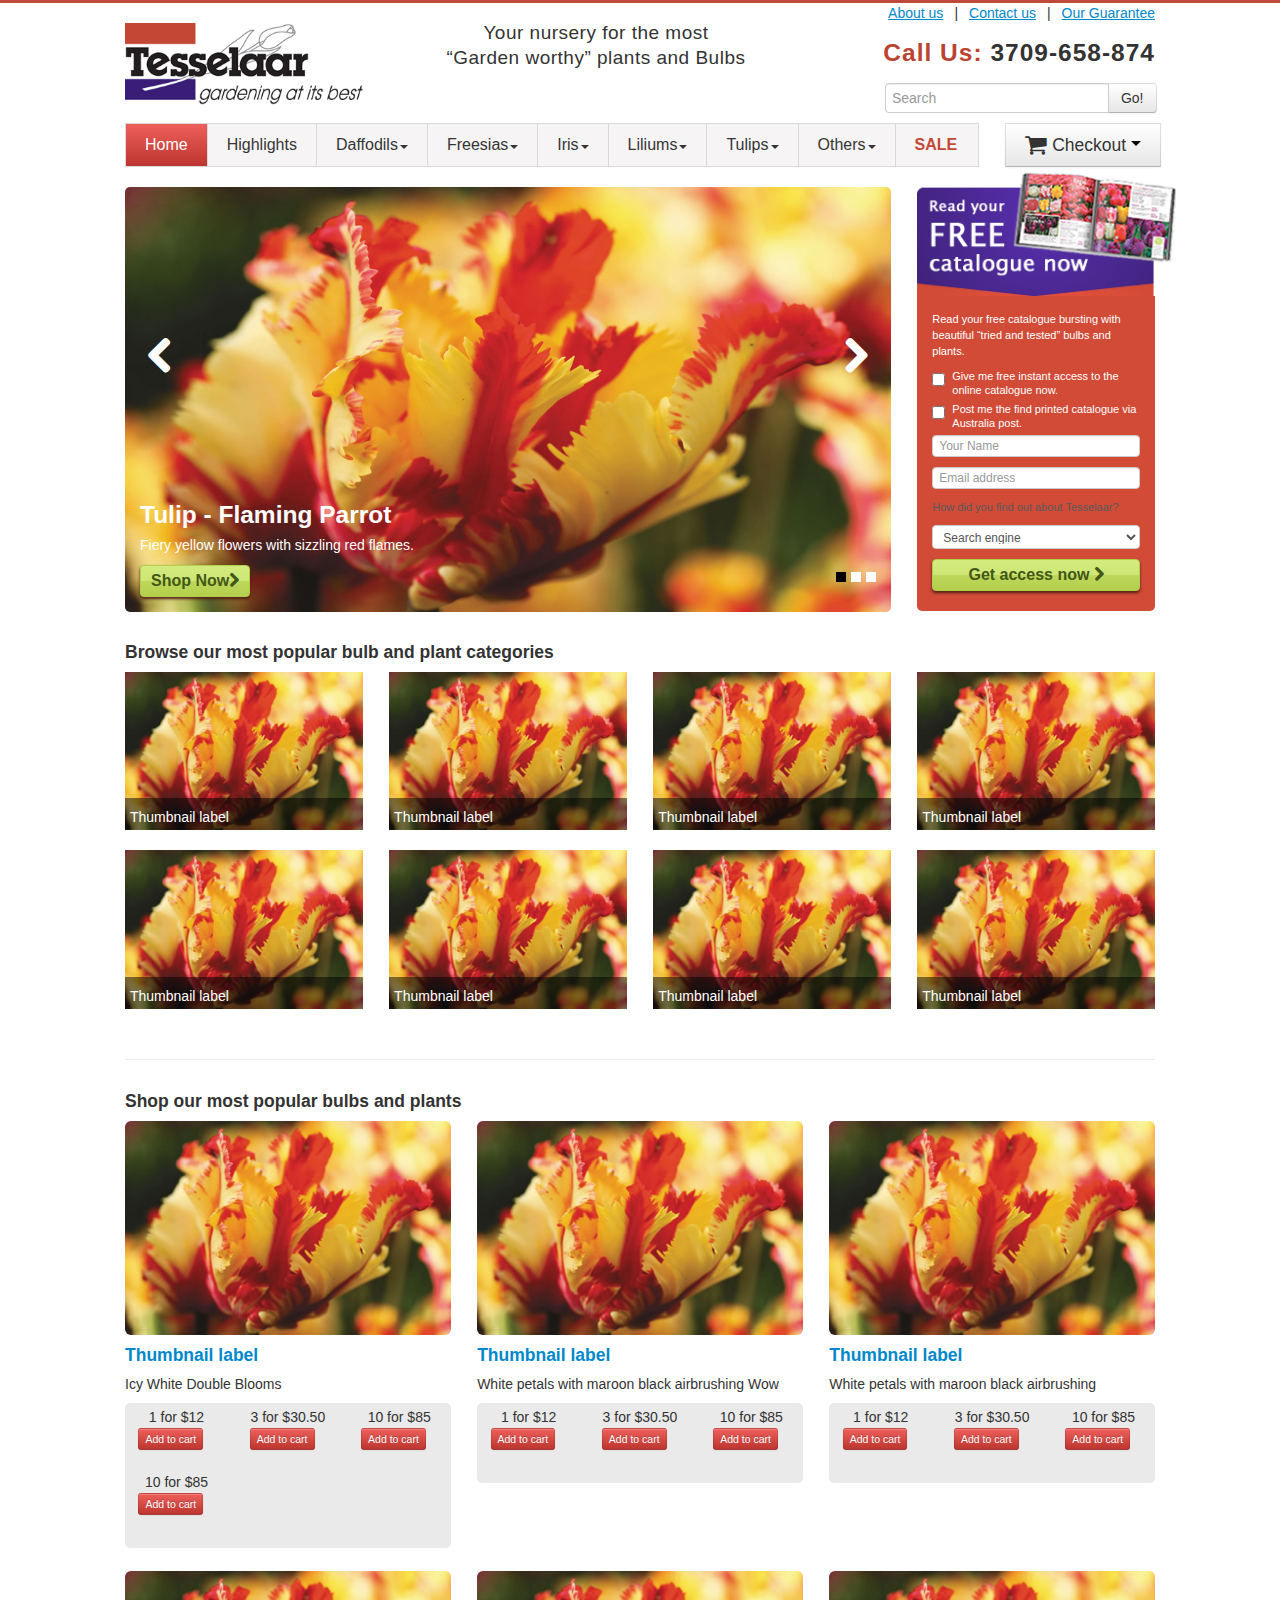
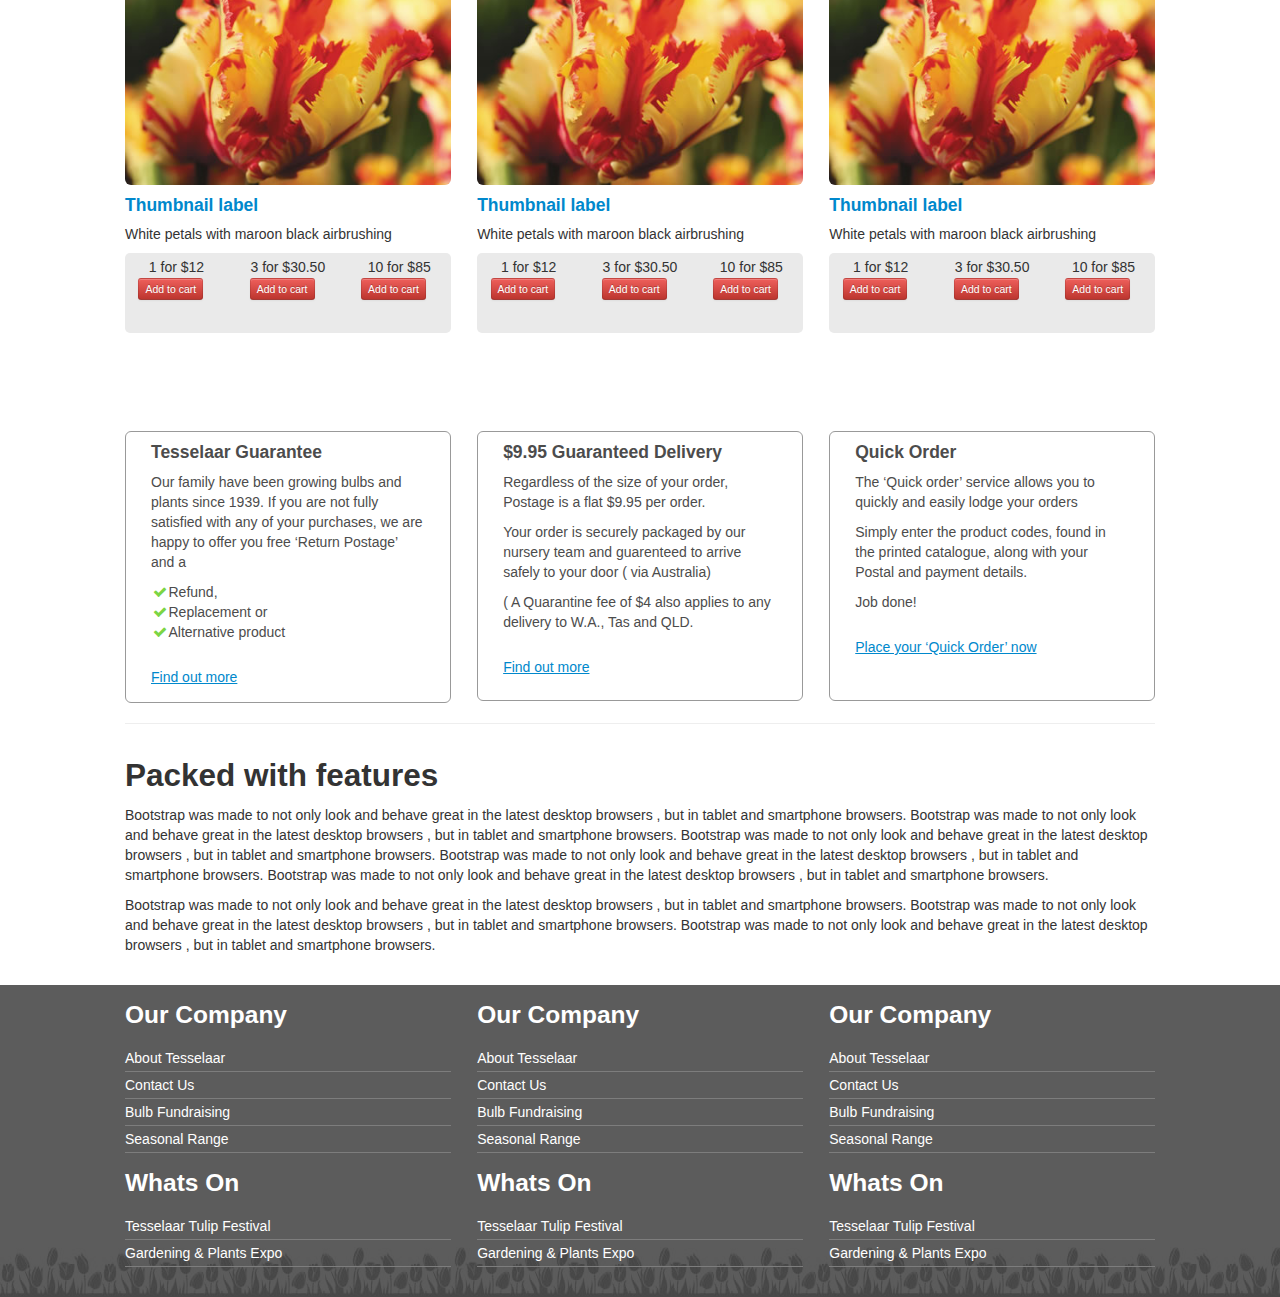
<file: index.html>
<!DOCTYPE html>
<html lang="en">
  <head>
    <meta charset="utf-8">
    <title>::Tesselaar::</title>
    <meta name="viewport" content="width=device-width, initial-scale=1.0">
    <meta name="description" content="">
    <meta name="author" content="">

    <!-- Le styles -->
    <link href="assets/css/bootstrap.css" rel="stylesheet">
    <link href="assets/css/bootstrap-responsive.css" rel="stylesheet">
    <link rel="stylesheet" href="assets/css/font-awesome.min.css">
    <link href="assets/css/docs-style.css" rel="stylesheet">
    <!-- HTML5 shim, for IE6-8 support of HTML5 elements -->
    <!--[if lt IE 9]>
      <script src="assets/js/html5shiv.js"></script>
    <![endif]-->
    <!--[if IE 7]>
    	<link rel="stylesheet" href="assets/css/font-awesome-ie7.min.css">
    <![endif]-->
   
  <link rel="shortcut icon" href="assets/ico/favicon.png">
  </head>

<body>
	<div class="top-bg"></div>
    <div class="container">
        <div class="container-fluid">
            <div class="row-fluid">
                <div class="span5 offset7 top-nav-section">
                    <div class="navbar top-nav">
                        <ul class="nav">
                            <li><a href="#">About us</a></li>
                            <li>|</li>
                            <li><a href="#">Contact us</a></li>
                            <li>|</li>
                            <li><a href="#">Our Guarantee</a></li>
                        </ul>
                    </div>
                </div>
            </div>
            <div class="masthead">
                <div class="row-fluid">
                    <div class="span3">
                        <div class="logo"><a href="index.html"><img src="assets/images/Tesselaar-logo.png" alt="tesselaar"></a></div>
                    </div>
                    <div class="span5 header-article">                       
                        	<p>Your nursery for the most</p>
                            <p>&ldquo;Garden worthy&rdquo; plants and Bulbs</p>
                    </div>
                    <div class="span4">
                        <article class="call-us">
                            <h3><strong>Call Us:</strong> 3709-658-874</h3>
                        </article>
                        <div class="span10" style="float:right">
                            <div class="input-append">
                                <input class="input-large" id="appendedInputButton" type="text" placeholder="Search">
                                <button class="btn" type="button">Go!</button>
                            </div>
                        </div>
                    </div>
                </div>
                
          </div><!-- /masthead -->
			<div class="persist-area">
                <div class="row-fluid persist-header">
                    <div class="span10">
                        <ul class="nav nav-pills" id="menu">
                          <li class="active"><a href="index.html">Home</a></li>
                          <li><a href="category.html">Highlights</a></li>
                          <li class="dropdown">
                            <a class="dropdown-toggle" id="drop3" role="button" data-toggle="dropdown" href="#">Daffodils<b class="caret"></b></a>
                            <div id="menu3" class="dropdown-menu custome-dropdown-menu" role="menu" aria-labelledby="drop3">
                                <div class="container-fluid">
                                    <div class="row-fluid">
                                        <h4>Freesias</h4>
                                        <ul class="thumbnails thumbnails-menu">
                                            <li class="thumbnails-part">
                                                <div class="thumbnail">
                                                    <a href="#">
                                                        <img src="assets/images/MC-238705857-1.jpg" class="img-rounded" data-src="holder.js/200x200" alt="">
                                                        <h6>Grandma</h6>
                                                    </a>
                                                </div>
                                            </li>
                                            <li class="thumbnails-part">
                                                <div class="thumbnail">
                                                    <a href="#">
                                                        <img src="assets/images/MC-238705857-1.jpg" class="img-rounded" data-src="holder.js/200x200" alt="">
                                                        <h6>Single</h6>
                                                    </a>
                                                </div>
                                            </li>
                                            <li class="thumbnails-part">
                                                <div class="thumbnail">
                                                    <a href="#">
                                                        <img src="assets/images/MC-238705857-1.jpg" class="img-rounded" data-src="holder.js/200x200" alt="">
                                                        <h6>Double</h6>
                                                    </a>
                                                </div>
                                            </li>
                                            <li class="thumbnails-part">
                                                <div class="thumbnail">
                                                    <a href="#">
                                                        <img src="assets/images/MC-238705857-1.jpg" class="img-rounded" data-src="holder.js/200x200" alt="">
                                                        <h6>Fake</h6>
                                                    </a>
                                                </div>
                                            </li>
                                            <li class="thumbnails-part">
                                                <div class="thumbnail">
                                                    <a href="#">
                                                        <img src="assets/images/MC-238705857-1.jpg" class="img-rounded" data-src="holder.js/200x200" alt="">
                                                        <h6>All</h6>
                                                    </a>
                                                </div>
                                            </li>
                                        </ul>
                                    </div><!-- /row-fluid -->
                                    <div class="row-fluid more-menu-links">
                                        <h5>More Freesias</h5>
                                        <div class="span4 first-span">
                                            <ul>
                                                <li><a href="#">All Freesias</a></li>
                                                <li><a href="#">Bedding Freesias</a></li>
                                                <li><a href="#">Burgunden Freesias</a></li>
                                            </ul>
                                        </div>
                                        <div class="span4">
                                            <ul>
                                                <li><a href="#">Grandma Freesias</a></li>
                                                <li><a href="#">Mixed Freesias</a></li>
                                                <li><a href="#">Freesias Collections</a></li>
                                            </ul>
                                        </div>
                                        <div class="span4">
                                            <ul>
                                                <li><a href="#">Bouble Freesias</a></li>
                                                
                                            </ul>
                                        </div>
                                        
                                    </div><!-- /more-menu-links -->
                                    
                              </div><!-- /container-fluid -->
                            </div><!-- /custome-dropdown-menu -->
                          </li>
                          <li class="dropdown">
                            <a class="dropdown-toggle" id="drop4" role="button" data-toggle="dropdown" href="#">Freesias<b class="caret"></b></a>
                            <div id="menu4" class="dropdown-menu custome-dropdown-menu" role="menu" aria-labelledby="drop4">
                                <div class="container-fluid">
                                    <div class="row-fluid">
                                        <h4>Freesias</h4>
                                        <ul class="thumbnails thumbnails-menu">
                                            <li class="thumbnails-part">
                                                <div class="thumbnail">
                                                    <a href="#">
                                                        <img src="assets/images/MC-238705857-1.jpg" class="img-rounded" data-src="holder.js/200x200" alt="">
                                                        <h6>Grandma</h6>
                                                    </a>
                                                </div>
                                            </li>
                                            <li class="thumbnails-part">
                                                <div class="thumbnail">
                                                    <a href="#">
                                                        <img src="assets/images/MC-238705857-1.jpg" class="img-rounded" data-src="holder.js/200x200" alt="">
                                                        <h6>Single</h6>
                                                    </a>
                                                </div>
                                            </li>
                                            <li class="thumbnails-part">
                                                <div class="thumbnail">
                                                    <a href="#">
                                                        <img src="assets/images/MC-238705857-1.jpg" class="img-rounded" data-src="holder.js/200x200" alt="">
                                                        <h6>Double</h6>
                                                    </a>
                                                </div>
                                            </li>
                                            <li class="thumbnails-part">
                                                <div class="thumbnail">
                                                    <a href="#">
                                                        <img src="assets/images/MC-238705857-1.jpg" class="img-rounded" data-src="holder.js/200x200" alt="">
                                                        <h6>Fake</h6>
                                                    </a>
                                                </div>
                                            </li>
                                            <li class="thumbnails-part">
                                                <div class="thumbnail">
                                                    <a href="#">
                                                        <img src="assets/images/MC-238705857-1.jpg" class="img-rounded" data-src="holder.js/200x200" alt="">
                                                        <h6>All</h6>
                                                    </a>
                                                </div>
                                            </li>
                                        </ul>
                                    </div><!-- /row-fluid -->
                                    <div class="row-fluid more-menu-links">
                                        <h5>More Freesias</h5>
                                        <div class="span4 first-span">
                                            <ul>
                                                <li><a href="#">All Freesias</a></li>
                                                <li><a href="#">Bedding Freesias</a></li>
                                                <li><a href="#">Burgunden Freesias</a></li>
                                            </ul>
                                        </div>
                                        <div class="span4">
                                            <ul>
                                                <li><a href="#">Grandma Freesias</a></li>
                                                <li><a href="#">Mixed Freesias</a></li>
                                                <li><a href="#">Freesias Collections</a></li>
                                            </ul>
                                        </div>
                                        <div class="span4">
                                            <ul>
                                                <li><a href="#">Bouble Freesias</a></li>
                                                
                                            </ul>
                                        </div>
                                        
                                    </div><!-- /more-menu-links -->
                                    
                              </div><!-- /container-fluid -->
                            </div><!-- /custome-dropdown-menu -->
                          </li>
                          <li class="dropdown">
                            <a class="dropdown-toggle" id="drop5" role="button" data-toggle="dropdown" href="#">Iris<b class="caret"></b></a>
                            <div id="menu5" class="dropdown-menu custome-dropdown-menu" role="menu" aria-labelledby="drop5">
                                <div class="container-fluid">
                                    <div class="row-fluid">
                                        <h4>Freesias</h4>
                                        <ul class="thumbnails thumbnails-menu">
                                            <li class="thumbnails-part">
                                                <div class="thumbnail">
                                                    <a href="#">
                                                        <img src="assets/images/MC-238705857-1.jpg" class="img-rounded" data-src="holder.js/200x200" alt="">
                                                        <h6>Grandma</h6>
                                                    </a>
                                                </div>
                                            </li>
                                            <li class="thumbnails-part">
                                                <div class="thumbnail">
                                                    <a href="#">
                                                        <img src="assets/images/MC-238705857-1.jpg" class="img-rounded" data-src="holder.js/200x200" alt="">
                                                        <h6>Single</h6>
                                                    </a>
                                                </div>
                                            </li>
                                            <li class="thumbnails-part">
                                                <div class="thumbnail">
                                                    <a href="#">
                                                        <img src="assets/images/MC-238705857-1.jpg" class="img-rounded" data-src="holder.js/200x200" alt="">
                                                        <h6>Double</h6>
                                                    </a>
                                                </div>
                                            </li>
                                            <li class="thumbnails-part">
                                                <div class="thumbnail">
                                                    <a href="#">
                                                        <img src="assets/images/MC-238705857-1.jpg" class="img-rounded" data-src="holder.js/200x200" alt="">
                                                        <h6>Fake</h6>
                                                    </a>
                                                </div>
                                            </li>
                                            <li class="thumbnails-part">
                                                <div class="thumbnail">
                                                    <a href="#">
                                                        <img src="assets/images/MC-238705857-1.jpg" class="img-rounded" data-src="holder.js/200x200" alt="">
                                                        <h6>All</h6>
                                                    </a>
                                                </div>
                                            </li>
                                        </ul>
                                    </div><!-- /row-fluid -->
                                    <div class="row-fluid more-menu-links">
                                        <h5>More Freesias</h5>
                                        <div class="span4 first-span">
                                            <ul>
                                                <li><a href="#">All Freesias</a></li>
                                                <li><a href="#">Bedding Freesias</a></li>
                                                <li><a href="#">Burgunden Freesias</a></li>
                                            </ul>
                                        </div>
                                        <div class="span4">
                                            <ul>
                                                <li><a href="#">Grandma Freesias</a></li>
                                                <li><a href="#">Mixed Freesias</a></li>
                                                <li><a href="#">Freesias Collections</a></li>
                                            </ul>
                                        </div>
                                        <div class="span4">
                                            <ul>
                                                <li><a href="#">Bouble Freesias</a></li>
                                                
                                            </ul>
                                        </div>
                                        
                                    </div><!-- /more-menu-links -->
                                    
                              </div><!-- /container-fluid -->
                            </div><!-- /custome-dropdown-menu -->
                          </li>
                          <li class="dropdown">
                            <a class="dropdown-toggle" id="drop6" role="button" data-toggle="dropdown" href="#">Liliums<b class="caret"></b></a>
                            <div id="menu6" class="dropdown-menu custome-dropdown-menu" role="menu" aria-labelledby="drop6">
                                <div class="container-fluid">
                                    <div class="row-fluid">
                                        <h4>Freesias</h4>
                                        <ul class="thumbnails thumbnails-menu">
                                            <li class="thumbnails-part">
                                                <div class="thumbnail">
                                                    <a href="#">
                                                        <img src="assets/images/MC-238705857-1.jpg" class="img-rounded" data-src="holder.js/200x200" alt="">
                                                        <h6>Grandma</h6>
                                                    </a>
                                                </div>
                                            </li>
                                            <li class="thumbnails-part">
                                                <div class="thumbnail">
                                                    <a href="#">
                                                        <img src="assets/images/MC-238705857-1.jpg" class="img-rounded" data-src="holder.js/200x200" alt="">
                                                        <h6>Single</h6>
                                                    </a>
                                                </div>
                                            </li>
                                            <li class="thumbnails-part">
                                                <div class="thumbnail">
                                                    <a href="#">
                                                        <img src="assets/images/MC-238705857-1.jpg" class="img-rounded" data-src="holder.js/200x200" alt="">
                                                        <h6>Double</h6>
                                                    </a>
                                                </div>
                                            </li>
                                            <li class="thumbnails-part">
                                                <div class="thumbnail">
                                                    <a href="#">
                                                        <img src="assets/images/MC-238705857-1.jpg" class="img-rounded" data-src="holder.js/200x200" alt="">
                                                        <h6>Fake</h6>
                                                    </a>
                                                </div>
                                            </li>
                                            <li class="thumbnails-part">
                                                <div class="thumbnail">
                                                    <a href="#">
                                                        <img src="assets/images/MC-238705857-1.jpg" class="img-rounded" data-src="holder.js/200x200" alt="">
                                                        <h6>All</h6>
                                                    </a>
                                                </div>
                                            </li>
                                        </ul>
                                    </div><!-- /row-fluid -->
                                    <div class="row-fluid more-menu-links">
                                        <h5>More Freesias</h5>
                                        <div class="span4 first-span">
                                            <ul>
                                                <li><a href="#">All Freesias</a></li>
                                                <li><a href="#">Bedding Freesias</a></li>
                                                <li><a href="#">Burgunden Freesias</a></li>
                                            </ul>
                                        </div>
                                        <div class="span4">
                                            <ul>
                                                <li><a href="#">Grandma Freesias</a></li>
                                                <li><a href="#">Mixed Freesias</a></li>
                                                <li><a href="#">Freesias Collections</a></li>
                                            </ul>
                                        </div>
                                        <div class="span4">
                                            <ul>
                                                <li><a href="#">Bouble Freesias</a></li>
                                                
                                            </ul>
                                        </div>
                                        
                                    </div><!-- /more-menu-links -->
                                    
                              </div><!-- /container-fluid -->
                            </div><!-- /custome-dropdown-menu -->
                          </li>
                          <li class="dropdown">
                            <a class="dropdown-toggle" id="drop7" role="button" data-toggle="dropdown" href="#">Tulips<b class="caret"></b></a>
                            <div id="menu7" class="dropdown-menu custome-dropdown-menu" role="menu" aria-labelledby="drop7">
                                <div class="container-fluid">
                                    <div class="row-fluid">
                                        <h4>Freesias</h4>
                                        <ul class="thumbnails thumbnails-menu">
                                            <li class="thumbnails-part">
                                                <div class="thumbnail">
                                                    <a href="#">
                                                        <img src="assets/images/MC-238705857-1.jpg" class="img-rounded" data-src="holder.js/200x200" alt="">
                                                        <h6>Grandma</h6>
                                                    </a>
                                                </div>
                                            </li>
                                            <li class="thumbnails-part">
                                                <div class="thumbnail">
                                                    <a href="#">
                                                        <img src="assets/images/MC-238705857-1.jpg" class="img-rounded" data-src="holder.js/200x200" alt="">
                                                        <h6>Single</h6>
                                                    </a>
                                                </div>
                                            </li>
                                            <li class="thumbnails-part">
                                                <div class="thumbnail">
                                                    <a href="#">
                                                        <img src="assets/images/MC-238705857-1.jpg" class="img-rounded" data-src="holder.js/200x200" alt="">
                                                        <h6>Double</h6>
                                                    </a>
                                                </div>
                                            </li>
                                            <li class="thumbnails-part">
                                                <div class="thumbnail">
                                                    <a href="#">
                                                        <img src="assets/images/MC-238705857-1.jpg" class="img-rounded" data-src="holder.js/200x200" alt="">
                                                        <h6>Fake</h6>
                                                    </a>
                                                </div>
                                            </li>
                                            <li class="thumbnails-part">
                                                <div class="thumbnail">
                                                    <a href="#">
                                                        <img src="assets/images/MC-238705857-1.jpg" class="img-rounded" data-src="holder.js/200x200" alt="">
                                                        <h6>All</h6>
                                                    </a>
                                                </div>
                                            </li>
                                        </ul>
                                    </div><!-- /row-fluid -->
                                    <div class="row-fluid more-menu-links">
                                        <h5>More Freesias</h5>
                                        <div class="span4 first-span">
                                            <ul>
                                                <li><a href="#">All Freesias</a></li>
                                                <li><a href="#">Bedding Freesias</a></li>
                                                <li><a href="#">Burgunden Freesias</a></li>
                                            </ul>
                                        </div>
                                        <div class="span4">
                                            <ul>
                                                <li><a href="#">Grandma Freesias</a></li>
                                                <li><a href="#">Mixed Freesias</a></li>
                                                <li><a href="#">Freesias Collections</a></li>
                                            </ul>
                                        </div>
                                        <div class="span4">
                                            <ul>
                                                <li><a href="#">Bouble Freesias</a></li>
                                                
                                            </ul>
                                        </div>
                                        
                                    </div><!-- /more-menu-links -->
                                    
                              </div><!-- /container-fluid -->
                            </div><!-- /custome-dropdown-menu -->
                          </li>
                          <li class="dropdown">
                            <a class="dropdown-toggle" id="drop8" role="button" data-toggle="dropdown" href="#">Others<b class="caret"></b></a>
                            <ul id="menu8" class="dropdown-menu" role="menu" aria-labelledby="drop8">
                                <li><a href="#">Action</a></li>
                                <li><a href="#">Another action</a></li>
                                <li><a href="#">Something else here</a></li>
                                <li class="divider"></li>
                                <li class="nav-header">Nav header</li>
                                <li><a href="#">Separated link</a></li>
                                <li><a href="#">One more separated link</a></li>
                              </ul>
                          </li>
                          <li><a class="btn-sale" href="#">SALE</a></li>
                        </ul> <!-- /tabs -->
                    </div>
                    <div class="span2">
                        <div class="btn-group">
                            <a class="btn btn-cart btn-large dropdown-toggle" data-toggle="dropdown" href="#">
                            <i class="icon-shopping-cart icon-large"></i> Checkout
                            <span class="caret"></span>
                            </a>
                            <ul class="dropdown-menu dropdown-menu-cart">
                                <li role="presentation"><a role="menuitem" tabindex="-1" href="#">Action</a></li>
                                <li role="presentation"><a role="menuitem" tabindex="-1" href="#">Another action</a></li>
                                <li role="presentation"><a role="menuitem" tabindex="-1" href="#">Something else here</a></li>
                                <li role="presentation" class="divider"></li>
                                <li role="presentation"><a role="menuitem" tabindex="-1" href="#">Separated link</a></li>
                            </ul>
                        </div>
                    </div><!-- /span2 -->
                </div><!-- /row-flude -->

<!----------======== Main Contain =========------------------>
            <section>
                <div class="row-fluid">
                    <div class="span9">
                        <div id="myCarousel" class="carousel slide">
                            <ol class="carousel-indicators">
                                <li data-target="#myCarousel" data-slide-to="0" class="active"></li>
                                <li data-target="#myCarousel" data-slide-to="1"></li>
                                <li data-target="#myCarousel" data-slide-to="2"></li>
                            </ol>
                        <!-- Carousel items -->
                            <div class="carousel-inner">
                                <div class="item active">
                                    <img src="assets/images/slide-01.jpg" alt="">
                                </div>
                                <div class="item">
                                    <img src="assets/images/slide-02.jpg" alt="">
                                </div>
                                <div class="item">
                                    <img src="assets/images/slide-03.jpg" alt="">
                                </div>
                            </div><!-- /.carousel-inner -->
                          
                            <div class="carousel-caption">
                                <div class="row-fluid">
                                    <div class="span9">
                                    	<h3>Tulip - Flaming Parrot</h3>
                                        <p>Fiery yellow flowers with sizzling red flames.</p>
                                        <button type="submit" class="cata-btn">Shop Now<i class="icon-chevron-right"></i></button>
                                    </div>
                                    
                                </div><!-- /.row-fluid-->
                            </div><!-- /.carousel-caption -->
                            <!-- Carousel nav -->
                            <a class="carousel-control left" href="#myCarousel" data-slide="prev"><i class="icon-chevron-left"></i></a>
                            <a class="carousel-control right" href="#myCarousel" data-slide="next"><i class="icon-chevron-right"></i></a>
                        </div>
                    </div>
                    <div class="span3 catalogue-sitebar">
                        <div class="catalogue-top-part">
                            <img src="assets/images/sitebar-bg.png" alt="sitebar">
                        </div>
                        <div class="catalogue-form-part">
                            <p>Read your free catalogue bursting with beautiful &ldquo;tried and tested&rdquo; bulbs and plants.</p>
                            <form>
                                <fieldset>
                                <label class="checkbox">
                                    <input type="checkbox"> Give me free instant access to the online catalogue now.
                                </label>
                                <label class="checkbox">
                                    <input type="checkbox"> Post me the find printed catalogue via Australia post.
                                </label>
                                
                                <input type="text" class="input-block-level" placeholder="Your Name">
                               
                                <input type="text" class="input-block-level" placeholder="Email address">
                                    <span class="help-block">How did you find out about Tesselaar?</span>
                                <select class="input-block-level">
                                    <option>Search engine</option>
                                    <option>2</option>
                                    <option>3</option>
                                    <option>4</option>
                                    <option>5</option>
                                </select>
                                <button type="submit" class="cata-btn btn-block">Get access now <i class="icon-chevron-right"></i></button>
                                </fieldset>
                            </form>
                        </div>
                    </div>
                </div>
            </section>
            <section>
                <div class=" row-fluid new-item">
                    <h4>Browse our most popular bulb and plant categories</h4>
                    <ul class="thumbnails thumbnails-up">
                        <li class="span3 thum-box">
                            <a href="#">
                                <img src="assets/images/TUPFP04.jpg" data-src="holder.js/300x200" alt="">
                                <div class="thum-caption"><a href="#">Thumbnail label</a></div>
                            </a>
                        </li>
                        <li class="span3 thum-box">
                            <a href="#">
                                <img src="assets/images/TUPFP04.jpg" data-src="holder.js/300x200" alt="">
                                <div class="thum-caption"><a href="#">Thumbnail label</a></div>
                            </a>
                        </li>
                        <li class="span3 thum-box">
                            <a href="#">
                                <img src="assets/images/TUPFP04.jpg" data-src="holder.js/300x200" alt="">
                                <div class="thum-caption"><a href="#">Thumbnail label</a></div>
                            </a>
                        </li>
                        <li class="span3 thum-box">
                            <a href="#">
                                <img src="assets/images/TUPFP04.jpg" data-src="holder.js/300x200" alt="">
                                <div class="thum-caption"><a href="#">Thumbnail label</a></div>
                            </a>
                        </li>
                        <li class="span3 thum-box">
                            <a href="#">
                                <img src="assets/images/TUPFP04.jpg" data-src="holder.js/300x200" alt="">
                                <div class="thum-caption"><a href="#">Thumbnail label</a></div>
                            </a>
                        </li>
                        <li class="span3 thum-box">
                            <a href="#">
                                <img src="assets/images/TUPFP04.jpg" data-src="holder.js/300x200" alt="">
                                <div class="thum-caption"><a href="#">Thumbnail label</a></div>
                            </a>
                        </li>
                        <li class="span3 thum-box">
                            <a href="#">
                                <img src="assets/images/TUPFP04.jpg" data-src="holder.js/300x200" alt="">
                                <div class="thum-caption"><a href="#">Thumbnail label</a></div>
                            </a>
                        </li>
                        <li class="span3 thum-box">
                            <a href="#">
                                <img src="assets/images/TUPFP04.jpg" data-src="holder.js/300x200" alt="">
                                <div class="thum-caption"><a href="#">Thumbnail label</a></div>
                            </a>
                        </li>
                    </ul>
                
                	
                </div>
        
            </section><!-- /section -->
          <hr>
          
<!----------======== popular-span =========------------------>
            <section>
                <div class=" row-fluid">
                    <h4>Shop our most popular bulbs and plants</h4>
                    <ul class="thumbnails thumbnails-popular">
                       
                        <li class="span4 popular-span">
                            <div class="thumbnail">
                                <a href="#">
                                    <img src="assets/images/TUPFP03.jpg" class="img-rounded" data-src="holder.js/380x250" alt="">
                                    <h4>Thumbnail label</h4>
                                </a>
                                <p>Icy White Double Blooms</p>
                                
                                <div class="row-fluid cart-part">
                                    <div class="span4 cart-area">
                                        <p>1 for $12</p>
                                        <button class="btn btn-mini btn-danger" type="button" style="vertical-align:middle">Add to cart</button>
                                    </div>
                                    <div class="span4 cart-area">
                                        <p>3 for $30.50</p>
                                        <button class="btn btn-mini btn-danger" type="button">Add to cart</button>
                                    </div>
                                    <div class="span4 cart-area">
                                        <p>10 for $85</p>
                                        <button class="btn btn-mini btn-danger" type="button">Add to cart</button>
                                    </div>
                                    <div class="span4 cart-area">
                                        <p>10 for $85</p>
                                        <button class="btn btn-mini btn-danger" type="button">Add to cart</button>
                                    </div>
                                </div>
                            </div>
                        </li>
                        <li class="span4 popular-span">
                            <div class="thumbnail">
                                <a href="#">
                                    <img src="assets/images/TUPFP03.jpg" class="img-rounded" data-src="holder.js/380x250" alt="">
                                    <h4>Thumbnail label</h4>
                                </a>
                                <p>White petals with maroon black airbrushing Wow</p>
                                <div class="row-fluid cart-part">
                                    <div class="span4 cart-area">
                                        <p>1 for $12</p>
                                        <button class="btn btn-mini btn-danger" type="button">Add to cart</button>
                                    </div>
                                    <div class="span4 cart-area">
                                        <p>3 for $30.50</p>
                                        <button class="btn btn-mini btn-danger" type="button">Add to cart</button>
                                    </div>
                                    <div class="span4 cart-area">
                                        <p>10 for $85</p>
                                        <button class="btn btn-mini btn-danger" type="button">Add to cart</button>
                                    </div>
                                </div>
                            </div>
                        </li>
                        <li class="span4 popular-span">
                            <div class="thumbnail">
                                <a href="#">
                                    <img src="assets/images/TUPFP03.jpg" class="img-rounded" data-src="holder.js/380x250" alt="">
                                    <h4>Thumbnail label</h4>
                                </a>
                                <p>White petals with maroon black airbrushing</p>
                                <div class="row-fluid cart-part">
                                    <div class="span4 cart-area">
                                        <p>1 for $12</p>
                                        <button class="btn btn-mini btn-danger" type="button">Add to cart</button>
                                    </div>
                                    <div class="span4 cart-area">
                                        <p>3 for $30.50</p>
                                        <button class="btn btn-mini btn-danger" type="button">Add to cart</button>
                                    </div>
                                    <div class="span4 cart-area">
                                        <p>10 for $85</p>
                                        <button class="btn btn-mini btn-danger" type="button">Add to cart</button>
                                    </div>
                                </div>
                            </div>
                        </li>
                        <li class="span4 popular-span">
                            <div class="thumbnail">
                                <a href="#">
                                    <img src="assets/images/TUPFP03.jpg" class="img-rounded" data-src="holder.js/380x250" alt="">
                                    <h4>Thumbnail label</h4>
                                </a>
                                <p>White petals with maroon black airbrushing</p>
                                <div class="row-fluid cart-part">
                                    <div class="span4 cart-area">
                                        <p>1 for $12</p>
                                        <button class="btn btn-mini btn-danger" type="button">Add to cart</button>
                                    </div>
                                    <div class="span4 cart-area">
                                        <p>3 for $30.50</p>
                                        <button class="btn btn-mini btn-danger" type="button">Add to cart</button>
                                    </div>
                                    <div class="span4 cart-area">
                                        <p>10 for $85</p>
                                        <button class="btn btn-mini btn-danger" type="button">Add to cart</button>
                                    </div>
                                </div>
                            </div>
                        </li>
                        <li class="span4 popular-span">
                            <div class="thumbnail">
                                <a href="#">
                                    <img src="assets/images/TUPFP03.jpg" class="img-rounded" data-src="holder.js/380x250" alt="">
                                    <h4>Thumbnail label</h4>
                                </a>
                                <p>White petals with maroon black airbrushing</p>
                                <div class="row-fluid cart-part">
                                    <div class="span4 cart-area">
                                        <p>1 for $12</p>
                                        <button class="btn btn-mini btn-danger" type="button">Add to cart</button>
                                    </div>
                                    <div class="span4 cart-area">
                                        <p>3 for $30.50</p>
                                        <button class="btn btn-mini btn-danger" type="button">Add to cart</button>
                                    </div>
                                    <div class="span4 cart-area">
                                        <p>10 for $85</p>
                                        <button class="btn btn-mini btn-danger" type="button">Add to cart</button>
                                    </div>
                                </div>
                            </div>
                        </li>
                        <li class="span4 popular-span">
                            <div class="thumbnail">
                                <a href="#">
                                    <img src="assets/images/TUPFP03.jpg" class="img-rounded" data-src="holder.js/380x250" alt="">
                                    <h4>Thumbnail label</h4>
                                </a>
                                <p>White petals with maroon black airbrushing</p>
                                <div class="row-fluid cart-part">
                                    <div class="span4 cart-area">
                                        <p>1 for $12</p>
                                        <button class="btn btn-mini btn-danger" type="button">Add to cart</button>
                                    </div>
                                    <div class="span4 cart-area">
                                        <p>3 for $30.50</p>
                                        <button class="btn btn-mini btn-danger" type="button">Add to cart</button>
                                    </div>
                                    <div class="span4 cart-area">
                                        <p>10 for &#36;85</p>
                                        <button class="btn btn-mini btn-danger" type="button">Add to cart</button>
                                    </div>
                                </div>
                            </div>
                        </li>
                        
                    </ul>
                </div>
            </section><!-- /section -->
            <section>
                <div class="row-fluid">
                    <div class="span4 article-part">
                        <h4>Tesselaar Guarantee</h4>
                        <p>Our family have been growing bulbs and plants since 1939. If you are not fully satisfied with any of your purchases, we are happy to offer you free &lsquo;Return Postage&rsquo; and a </p>
                        <ul>
                            <li><i class="icon-ok"></i>Refund,</li>
                            <li><i class="icon-ok"></i>Replacement or</li>
                            <li><i class="icon-ok"></i>Alternative product</li>
                        </ul>
                        <a href="#">Find out more</a>
                    </div>
                    <div class="span4 article-part">
                        <h4>&#36;9.95 Guaranteed Delivery</h4>
                        <p>Regardless of the size of your order, Postage is a flat &#36;9.95 per order.</p>
                        <p>Your order is securely packaged by our nursery team and guarenteed to arrive safely to your door ( via Australia)</p>
                        <p>( A Quarantine fee of &#36;4 also applies to any delivery to W.A., Tas and QLD.</p>
                        <a href="#">Find out more</a>
                    </div>
                    <div class="span4 article-part">
                        <h4>Quick Order</h4>
                        <p>The &lsquo;Quick order&rsquo; service allows you to quickly and easily lodge your orders</p>
                        <p>Simply enter the product codes, found in the printed catalogue, along with your Postal and payment details.</p>
                        <p>Job done!</p>
                        <a href="#">Place your &lsquo;Quick Order&rsquo; now</a>
                    </div>
                </div>
            </section>
            <hr>
            <section>
                <div class="row-fluid">
                    <article class="last-feature">
                        <h2>Packed with features</h2>
                        <p>Bootstrap was made to not only look and behave great in the latest desktop browsers , but in tablet and smartphone browsers. Bootstrap was made to not only look and behave great in the latest desktop browsers , but in tablet and smartphone browsers. Bootstrap was made to not only look and behave great in the latest desktop browsers , but in tablet and smartphone browsers. Bootstrap was made to not only look and behave great in the latest desktop browsers , but in tablet and smartphone browsers. Bootstrap was made to not only look and behave great in the latest desktop browsers , but in tablet and smartphone browsers.</p>
                        <p>Bootstrap was made to not only look and behave great in the latest desktop browsers , but in tablet and smartphone browsers. Bootstrap was made to not only look and behave great in the latest desktop browsers , but in tablet and smartphone browsers. Bootstrap was made to not only look and behave great in the latest desktop browsers , but in tablet and smartphone browsers.</p>
                    </article>
                </div>
            </section>
        
        	</div>
        </div><!-- /container-fluid -->
    </div> <!-- /container -->
    
<!----------======== footer =========------------------>
    <footer>
        <div class="container">
            <div class="container-fluid">
                <div class="footer">
                    <div class="row-fluid">
                        <div class="span4">
                            <h3>Our Company</h3>
                            <ul>
                                <li><a href="#">About Tesselaar</a></li>
                                <li><a href="#">Contact Us</a></li>
                                <li><a href="#">Bulb Fundraising</a></li>
                                <li><a href="#">Seasonal Range</a></li>
                            </ul>
                            <h3>Whats On</h3>
                            <ul>
                                <li><a href="#">Tesselaar Tulip Festival</a></li>
                                <li><a href="#">Gardening &amp; Plants Expo</a></li>
                            </ul>
                        </div>
                        <div class="span4">
                            <h3>Our Company</h3>
                            <ul>
                                <li><a href="#">About Tesselaar</a></li>
                                <li><a href="#">Contact Us</a></li>
                                <li><a href="#">Bulb Fundraising</a></li>
                                <li><a href="#">Seasonal Range</a></li>
                            </ul>
                            <h3>Whats On</h3>
                            <ul>
                                <li><a href="#">Tesselaar Tulip Festival</a></li>
                                <li><a href="#">Gardening &amp; Plants Expo</a></li>
                            </ul>
                        </div>
                        
                        <div class="span4">
                            <h3>Our Company</h3>
                            <ul>
                                <li><a href="#">About Tesselaar</a></li>
                                <li><a href="#">Contact Us</a></li>
                                <li><a href="#">Bulb Fundraising</a></li>
                                <li><a href="#">Seasonal Range</a></li>
                            </ul>
                            <h3>Whats On</h3>
                            <ul>
                                <li><a href="#">Tesselaar Tulip Festival</a></li>
                                <li><a href="#">Gardening &amp; Plants Expo</a></li>
                            </ul>
                        </div>
                    </div><!-- /row -->
                </div><!-- /footer -->
            </div>
        </div> <!-- /container -->
    </footer>

    <!-- Le javascript
    ================================================== -->
    <!-- Placed at the end of the document so the pages load faster -->
    <script src="assets/js/jquery.js"></script>
    <script src="assets/js/bootstrap-transition.js"></script>
    <script src="assets/js/bootstrap-alert.js"></script>
    <script src="assets/js/bootstrap-modal.js"></script>
    <script src="assets/js/bootstrap-dropdown.js"></script>
    <script src="assets/js/bootstrap-scrollspy.js"></script>
    <script src="assets/js/bootstrap-tab.js"></script>
    <script src="assets/js/bootstrap-tooltip.js"></script>
    <script src="assets/js/bootstrap-popover.js"></script>
    <script src="assets/js/bootstrap-button.js"></script>
    <script src="assets/js/bootstrap-collapse.js"></script>
    <script src="assets/js/bootstrap-carousel.js"></script>
    <script src="assets/js/bootstrap-typeahead.js"></script>
	<script>
		
	!function ($) {
		$(function(){
		  // carousel demo
		  $('#myCarousel').carousel()
		})
	  }(window.jQuery)

      function UpdateTableHeaders() {
       $(".persist-area").each(function() {
       
           var el             = $(this),
               offset         = el.offset(),
               scrollTop      = $(window).scrollTop(),
               floatingHeader = $(".floatingHeader", this)
           
           if ((scrollTop > offset.top) && (scrollTop < offset.top + el.height())) {
               floatingHeader.css({
                "visibility": "visible"
               });
           } else {
               floatingHeader.css({
                "visibility": "hidden"
               });      
           };
       });
    }
    
    // DOM Ready      
    $(function() {
    
       var clonedHeaderRow;
    
       $(".persist-area").each(function() {
           clonedHeaderRow = $(".persist-header", this);
           clonedHeaderRow
             .before(clonedHeaderRow.clone())
             .css("width", clonedHeaderRow.width())
             .addClass("floatingHeader");
             
       });
       
       $(window)
        .scroll(UpdateTableHeaders)
        .trigger("scroll");
       
    });
	

    </script>
    <script src="assets/js/holder/holder.js"></script>
  </body>
</html>
</file>
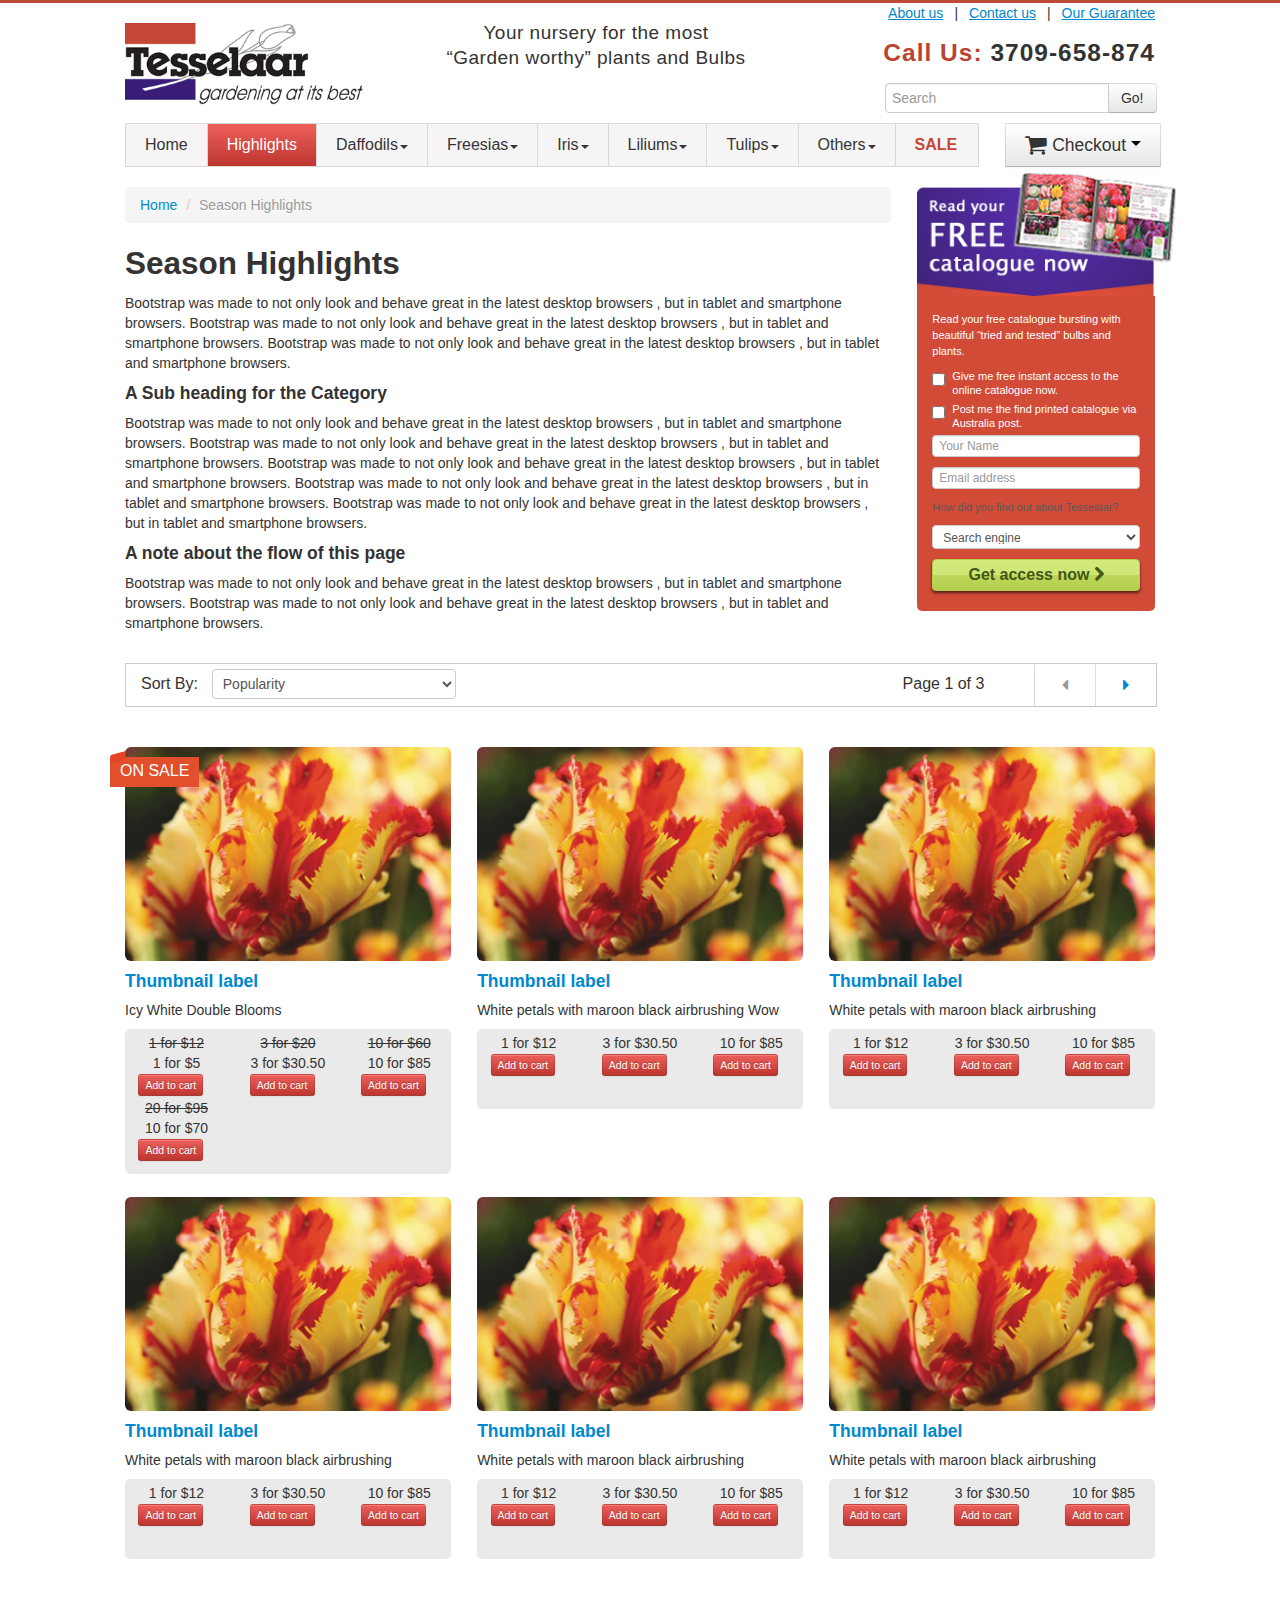
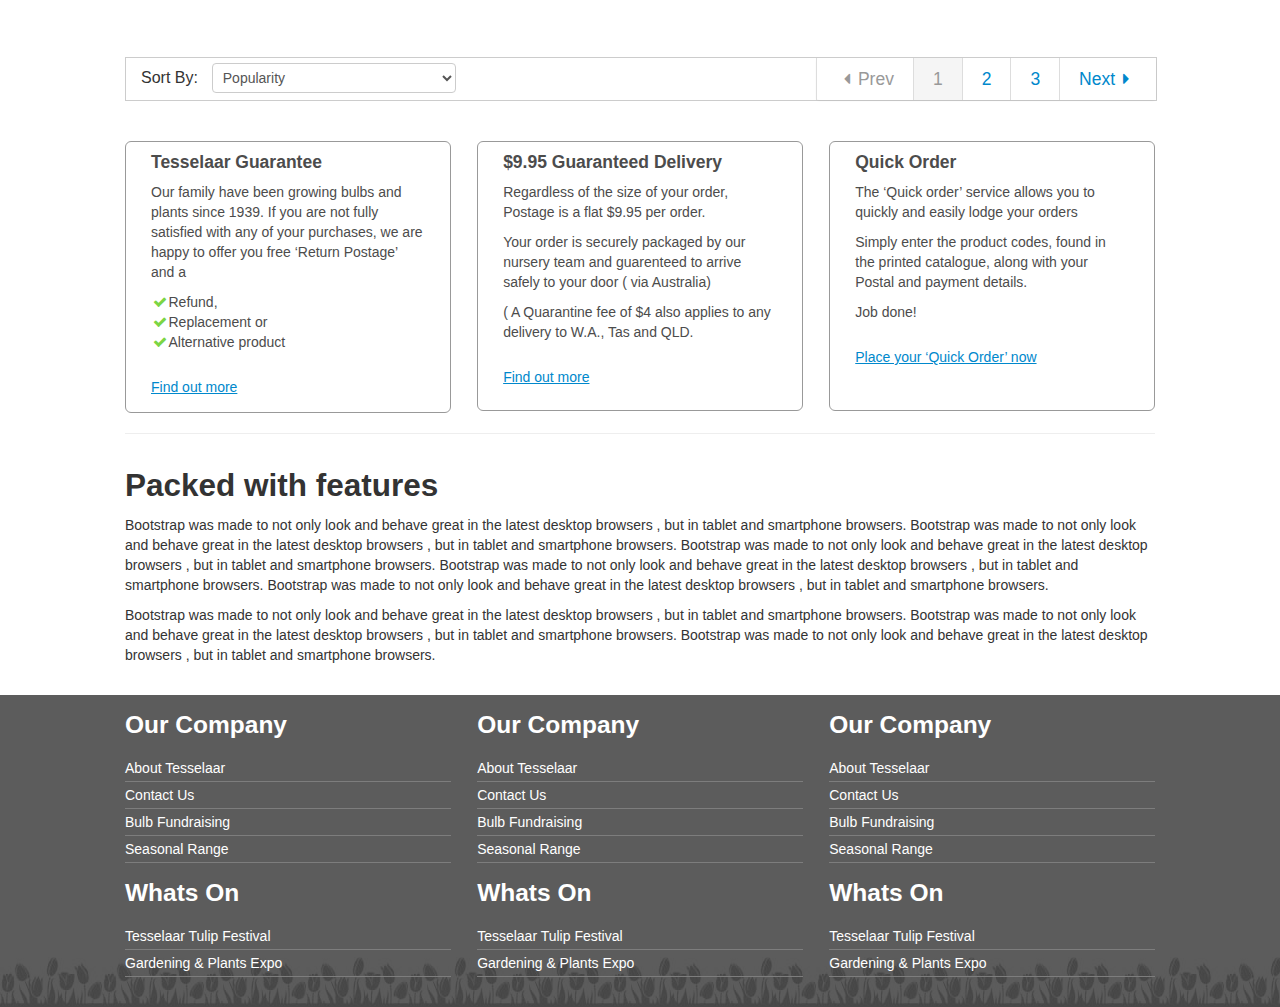
<file: category.html>
<!DOCTYPE html>
<html lang="en">
  <head>
    <meta charset="utf-8">
    <title>::Tesselaar::</title>
    <meta name="viewport" content="width=device-width, initial-scale=1.0">
    <meta name="description" content="">
    <meta name="author" content="">

    <!-- Le styles -->
    <link href="assets/css/bootstrap.css" rel="stylesheet">
    <link href="assets/css/bootstrap-responsive.css" rel="stylesheet">
    <link rel="stylesheet" href="assets/css/font-awesome.min.css">
    <link href="assets/css/docs-style.css" rel="stylesheet">
    <!-- HTML5 shim, for IE6-8 support of HTML5 elements -->
    <!--[if lt IE 9]>
      <script src="assets/js/html5shiv.js"></script>
    <![endif]-->
    <!--[if IE 7]>
    	<link rel="stylesheet" href="assets/css/font-awesome-ie7.min.css">
    <![endif]-->
   
  <link rel="shortcut icon" href="assets/ico/favicon.png">
  </head>

<body>
	<div class="top-bg"></div>
    <div class="container">
        <div class="container-fluid">
            <div class="row-fluid">
                <div class="span5 offset7 top-nav-section">
                    <div class="navbar top-nav">
                        <ul class="nav">
                            <li><a href="#">About us</a></li>
                            <li>|</li>
                            <li><a href="#">Contact us</a></li>
                            <li>|</li>
                            <li><a href="#">Our Guarantee</a></li>
                        </ul>
                    </div>
                </div>
            </div>
            <div class="masthead">
                <div class="row-fluid">
                    <div class="span3">
                        <div class="logo"><a href="index.html"><img src="assets/images/Tesselaar-logo.png" alt="tesselaar"></a></div>
                    </div>
                    <div class="span5 header-article">                       
                        	<p>Your nursery for the most</p>
                            <p>&ldquo;Garden worthy&rdquo; plants and Bulbs</p>
                    </div>
                    <div class="span4">
                        <article class="call-us">
                            <h3><strong>Call Us:</strong> 3709-658-874</h3>
                        </article>
                        <div class="span10" style="float:right">
                            <div class="input-append">
                                <input class="input-large" id="appendedInputButton" type="text" placeholder="Search">
                                <button class="btn" type="button">Go!</button>
                            </div>
                        </div>
                    </div>
                </div>
                
          </div><!-- /masthead -->
			<div class="persist-area">
                <div class="row-fluid persist-header">
                    <div class="span10">
                        <ul class="nav nav-pills" id="menu">
                          <li><a href="index.html">Home</a></li>
                          <li class="active"><a href="category.html">Highlights</a></li>
                          <li class="dropdown">
                            <a class="dropdown-toggle" id="drop3" role="button" data-toggle="dropdown" href="#">Daffodils<i class="caret"></i></a>
                            <div id="menu3" class="dropdown-menu custome-dropdown-menu" role="menu" aria-labelledby="drop3">
                                <div class="container-fluid">
                                    <div class="row-fluid">
                                        <h4>Freesias</h4>
                                        <ul class="thumbnails thumbnails-menu">
                                            <li class="thumbnails-part">
                                                <div class="thumbnail">
                                                    <a href="#">
                                                        <img src="assets/images/MC-238705857-1.jpg" class="img-rounded" data-src="holder.js/200x200" alt="">
                                                        <h6>Grandma</h6>
                                                    </a>
                                                </div>
                                            </li>
                                            <li class="thumbnails-part">
                                                <div class="thumbnail">
                                                    <a href="#">
                                                        <img src="assets/images/MC-238705857-1.jpg" class="img-rounded" data-src="holder.js/200x200" alt="">
                                                        <h6>Single</h6>
                                                    </a>
                                                </div>
                                            </li>
                                            <li class="thumbnails-part">
                                                <div class="thumbnail">
                                                    <a href="#">
                                                        <img src="assets/images/MC-238705857-1.jpg" class="img-rounded" data-src="holder.js/200x200" alt="">
                                                        <h6>Double</h6>
                                                    </a>
                                                </div>
                                            </li>
                                            <li class="thumbnails-part">
                                                <div class="thumbnail">
                                                    <a href="#">
                                                        <img src="assets/images/MC-238705857-1.jpg" class="img-rounded" data-src="holder.js/200x200" alt="">
                                                        <h6>Fake</h6>
                                                    </a>
                                                </div>
                                            </li>
                                            <li class="thumbnails-part">
                                                <div class="thumbnail">
                                                    <a href="#">
                                                        <img src="assets/images/MC-238705857-1.jpg" class="img-rounded" data-src="holder.js/200x200" alt="">
                                                        <h6>All</h6>
                                                    </a>
                                                </div>
                                            </li>
                                        </ul>
                                    </div><!-- /row-fluid -->
                                    <div class="row-fluid more-menu-links">
                                        <h5>More Freesias</h5>
                                        <div class="span4 first-span">
                                            <ul>
                                                <li><a href="#">All Freesias</a></li>
                                                <li><a href="#">Bedding Freesias</a></li>
                                                <li><a href="#">Burgunden Freesias</a></li>
                                            </ul>
                                        </div>
                                        <div class="span4">
                                            <ul>
                                                <li><a href="#">Grandma Freesias</a></li>
                                                <li><a href="#">Mixed Freesias</a></li>
                                                <li><a href="#">Freesias Collections</a></li>
                                            </ul>
                                        </div>
                                        <div class="span4">
                                            <ul>
                                                <li><a href="#">Bouble Freesias</a></li>
                                                
                                            </ul>
                                        </div>
                                        
                                    </div><!-- /more-menu-links -->
                                    
                              </div><!-- /container-fluid -->
                            </div><!-- /custome-dropdown-menu -->
                          </li>
                          <li class="dropdown">
                            <a class="dropdown-toggle" id="drop4" role="button" data-toggle="dropdown" href="#">Freesias<i class="caret"></i></a>
                            <div id="menu4" class="dropdown-menu custome-dropdown-menu" role="menu" aria-labelledby="drop4">
                                <div class="container-fluid">
                                    <div class="row-fluid">
                                        <h4>Freesias</h4>
                                        <ul class="thumbnails thumbnails-menu">
                                            <li class="thumbnails-part">
                                                <div class="thumbnail">
                                                    <a href="#">
                                                        <img src="assets/images/MC-238705857-1.jpg" class="img-rounded" data-src="holder.js/200x200" alt="">
                                                        <h6>Grandma</h6>
                                                    </a>
                                                </div>
                                            </li>
                                            <li class="thumbnails-part">
                                                <div class="thumbnail">
                                                    <a href="#">
                                                        <img src="assets/images/MC-238705857-1.jpg" class="img-rounded" data-src="holder.js/200x200" alt="">
                                                        <h6>Single</h6>
                                                    </a>
                                                </div>
                                            </li>
                                            <li class="thumbnails-part">
                                                <div class="thumbnail">
                                                    <a href="#">
                                                        <img src="assets/images/MC-238705857-1.jpg" class="img-rounded" data-src="holder.js/200x200" alt="">
                                                        <h6>Double</h6>
                                                    </a>
                                                </div>
                                            </li>
                                            <li class="thumbnails-part">
                                                <div class="thumbnail">
                                                    <a href="#">
                                                        <img src="assets/images/MC-238705857-1.jpg" class="img-rounded" data-src="holder.js/200x200" alt="">
                                                        <h6>Fake</h6>
                                                    </a>
                                                </div>
                                            </li>
                                            <li class="thumbnails-part">
                                                <div class="thumbnail">
                                                    <a href="#">
                                                        <img src="assets/images/MC-238705857-1.jpg" class="img-rounded" data-src="holder.js/200x200" alt="">
                                                        <h6>All</h6>
                                                    </a>
                                                </div>
                                            </li>
                                        </ul>
                                    </div><!-- /row-fluid -->
                                    <div class="row-fluid more-menu-links">
                                        <h5>More Freesias</h5>
                                        <div class="span4 first-span">
                                            <ul>
                                                <li><a href="#">All Freesias</a></li>
                                                <li><a href="#">Bedding Freesias</a></li>
                                                <li><a href="#">Burgunden Freesias</a></li>
                                            </ul>
                                        </div>
                                        <div class="span4">
                                            <ul>
                                                <li><a href="#">Grandma Freesias</a></li>
                                                <li><a href="#">Mixed Freesias</a></li>
                                                <li><a href="#">Freesias Collections</a></li>
                                            </ul>
                                        </div>
                                        <div class="span4">
                                            <ul>
                                                <li><a href="#">Bouble Freesias</a></li>
                                                
                                            </ul>
                                        </div>
                                        
                                    </div><!-- /more-menu-links -->
                                    
                              </div><!-- /container-fluid -->
                            </div><!-- /custome-dropdown-menu -->
                          </li>
                          <li class="dropdown">
                            <a class="dropdown-toggle" id="drop5" role="button" data-toggle="dropdown" href="#">Iris<i class="caret"></i></a>
                            <div id="menu5" class="dropdown-menu custome-dropdown-menu" role="menu" aria-labelledby="drop5">
                                <div class="container-fluid">
                                    <div class="row-fluid">
                                        <h4>Freesias</h4>
                                        <ul class="thumbnails thumbnails-menu">
                                            <li class="thumbnails-part">
                                                <div class="thumbnail">
                                                    <a href="#">
                                                        <img src="assets/images/MC-238705857-1.jpg" class="img-rounded" data-src="holder.js/200x200" alt="">
                                                        <h6>Grandma</h6>
                                                    </a>
                                                </div>
                                            </li>
                                            <li class="thumbnails-part">
                                                <div class="thumbnail">
                                                    <a href="#">
                                                        <img src="assets/images/MC-238705857-1.jpg" class="img-rounded" data-src="holder.js/200x200" alt="">
                                                        <h6>Single</h6>
                                                    </a>
                                                </div>
                                            </li>
                                            <li class="thumbnails-part">
                                                <div class="thumbnail">
                                                    <a href="#">
                                                        <img src="assets/images/MC-238705857-1.jpg" class="img-rounded" data-src="holder.js/200x200" alt="">
                                                        <h6>Double</h6>
                                                    </a>
                                                </div>
                                            </li>
                                            <li class="thumbnails-part">
                                                <div class="thumbnail">
                                                    <a href="#">
                                                        <img src="assets/images/MC-238705857-1.jpg" class="img-rounded" data-src="holder.js/200x200" alt="">
                                                        <h6>Fake</h6>
                                                    </a>
                                                </div>
                                            </li>
                                            <li class="thumbnails-part">
                                                <div class="thumbnail">
                                                    <a href="#">
                                                        <img src="assets/images/MC-238705857-1.jpg" class="img-rounded" data-src="holder.js/200x200" alt="">
                                                        <h6>All</h6>
                                                    </a>
                                                </div>
                                            </li>
                                        </ul>
                                    </div><!-- /row-fluid -->
                                    <div class="row-fluid more-menu-links">
                                        <h5>More Freesias</h5>
                                        <div class="span4 first-span">
                                            <ul>
                                                <li><a href="#">All Freesias</a></li>
                                                <li><a href="#">Bedding Freesias</a></li>
                                                <li><a href="#">Burgunden Freesias</a></li>
                                            </ul>
                                        </div>
                                        <div class="span4">
                                            <ul>
                                                <li><a href="#">Grandma Freesias</a></li>
                                                <li><a href="#">Mixed Freesias</a></li>
                                                <li><a href="#">Freesias Collections</a></li>
                                            </ul>
                                        </div>
                                        <div class="span4">
                                            <ul>
                                                <li><a href="#">Bouble Freesias</a></li>
                                                
                                            </ul>
                                        </div>
                                        
                                    </div><!-- /more-menu-links -->
                                    
                              </div><!-- /container-fluid -->
                            </div><!-- /custome-dropdown-menu -->
                          </li>
                          <li class="dropdown">
                            <a class="dropdown-toggle" id="drop6" role="button" data-toggle="dropdown" href="#">Liliums<i class="caret"></i></a>
                            <div id="menu6" class="dropdown-menu custome-dropdown-menu" role="menu" aria-labelledby="drop6">
                                <div class="container-fluid">
                                    <div class="row-fluid">
                                        <h4>Freesias</h4>
                                        <ul class="thumbnails thumbnails-menu">
                                            <li class="thumbnails-part">
                                                <div class="thumbnail">
                                                    <a href="#">
                                                        <img src="assets/images/MC-238705857-1.jpg" class="img-rounded" data-src="holder.js/200x200" alt="">
                                                        <h6>Grandma</h6>
                                                    </a>
                                                </div>
                                            </li>
                                            <li class="thumbnails-part">
                                                <div class="thumbnail">
                                                    <a href="#">
                                                        <img src="assets/images/MC-238705857-1.jpg" class="img-rounded" data-src="holder.js/200x200" alt="">
                                                        <h6>Single</h6>
                                                    </a>
                                                </div>
                                            </li>
                                            <li class="thumbnails-part">
                                                <div class="thumbnail">
                                                    <a href="#">
                                                        <img src="assets/images/MC-238705857-1.jpg" class="img-rounded" data-src="holder.js/200x200" alt="">
                                                        <h6>Double</h6>
                                                    </a>
                                                </div>
                                            </li>
                                            <li class="thumbnails-part">
                                                <div class="thumbnail">
                                                    <a href="#">
                                                        <img src="assets/images/MC-238705857-1.jpg" class="img-rounded" data-src="holder.js/200x200" alt="">
                                                        <h6>Fake</h6>
                                                    </a>
                                                </div>
                                            </li>
                                            <li class="thumbnails-part">
                                                <div class="thumbnail">
                                                    <a href="#">
                                                        <img src="assets/images/MC-238705857-1.jpg" class="img-rounded" data-src="holder.js/200x200" alt="">
                                                        <h6>All</h6>
                                                    </a>
                                                </div>
                                            </li>
                                        </ul>
                                    </div><!-- /row-fluid -->
                                    <div class="row-fluid more-menu-links">
                                        <h5>More Freesias</h5>
                                        <div class="span4 first-span">
                                            <ul>
                                                <li><a href="#">All Freesias</a></li>
                                                <li><a href="#">Bedding Freesias</a></li>
                                                <li><a href="#">Burgunden Freesias</a></li>
                                            </ul>
                                        </div>
                                        <div class="span4">
                                            <ul>
                                                <li><a href="#">Grandma Freesias</a></li>
                                                <li><a href="#">Mixed Freesias</a></li>
                                                <li><a href="#">Freesias Collections</a></li>
                                            </ul>
                                        </div>
                                        <div class="span4">
                                            <ul>
                                                <li><a href="#">Bouble Freesias</a></li>
                                                
                                            </ul>
                                        </div>
                                        
                                    </div><!-- /more-menu-links -->
                                    
                              </div><!-- /container-fluid -->
                            </div><!-- /custome-dropdown-menu -->
                          </li>
                          <li class="dropdown">
                            <a class="dropdown-toggle" id="drop7" role="button" data-toggle="dropdown" href="#">Tulips<i class="caret"></i></a>
                            <div id="menu7" class="dropdown-menu custome-dropdown-menu" role="menu" aria-labelledby="drop7">
                                <div class="container-fluid">
                                    <div class="row-fluid">
                                        <h4>Freesias</h4>
                                        <ul class="thumbnails thumbnails-menu">
                                            <li class="thumbnails-part">
                                                <div class="thumbnail">
                                                    <a href="#">
                                                        <img src="assets/images/MC-238705857-1.jpg" class="img-rounded" data-src="holder.js/200x200" alt="">
                                                        <h6>Grandma</h6>
                                                    </a>
                                                </div>
                                            </li>
                                            <li class="thumbnails-part">
                                                <div class="thumbnail">
                                                    <a href="#">
                                                        <img src="assets/images/MC-238705857-1.jpg" class="img-rounded" data-src="holder.js/200x200" alt="">
                                                        <h6>Single</h6>
                                                    </a>
                                                </div>
                                            </li>
                                            <li class="thumbnails-part">
                                                <div class="thumbnail">
                                                    <a href="#">
                                                        <img src="assets/images/MC-238705857-1.jpg" class="img-rounded" data-src="holder.js/200x200" alt="">
                                                        <h6>Double</h6>
                                                    </a>
                                                </div>
                                            </li>
                                            <li class="thumbnails-part">
                                                <div class="thumbnail">
                                                    <a href="#">
                                                        <img src="assets/images/MC-238705857-1.jpg" class="img-rounded" data-src="holder.js/200x200" alt="">
                                                        <h6>Fake</h6>
                                                    </a>
                                                </div>
                                            </li>
                                            <li class="thumbnails-part">
                                                <div class="thumbnail">
                                                    <a href="#">
                                                        <img src="assets/images/MC-238705857-1.jpg" class="img-rounded" data-src="holder.js/200x200" alt="">
                                                        <h6>All</h6>
                                                    </a>
                                                </div>
                                            </li>
                                        </ul>
                                    </div><!-- /row-fluid -->
                                    <div class="row-fluid more-menu-links">
                                        <h5>More Freesias</h5>
                                        <div class="span4 first-span">
                                            <ul>
                                                <li><a href="#">All Freesias</a></li>
                                                <li><a href="#">Bedding Freesias</a></li>
                                                <li><a href="#">Burgunden Freesias</a></li>
                                            </ul>
                                        </div>
                                        <div class="span4">
                                            <ul>
                                                <li><a href="#">Grandma Freesias</a></li>
                                                <li><a href="#">Mixed Freesias</a></li>
                                                <li><a href="#">Freesias Collections</a></li>
                                            </ul>
                                        </div>
                                        <div class="span4">
                                            <ul>
                                                <li><a href="#">Bouble Freesias</a></li>
                                                
                                            </ul>
                                        </div>
                                        
                                    </div><!-- /more-menu-links -->
                                    
                              </div><!-- /container-fluid -->
                            </div><!-- /custome-dropdown-menu -->
                          </li>
                          <li class="dropdown">
                            <a class="dropdown-toggle" id="drop8" role="button" data-toggle="dropdown" href="#">Others<i class="caret"></i></a>
                            <ul id="menu8" class="dropdown-menu" role="menu" aria-labelledby="drop8">
                                <li><a href="#">Action</a></li>
                                <li><a href="#">Another action</a></li>
                                <li><a href="#">Something else here</a></li>
                                <li class="divider"></li>
                                <li class="nav-header">Nav header</li>
                                <li><a href="#">Separated link</a></li>
                                <li><a href="#">One more separated link</a></li>
                              </ul>
                          </li>
                          <li><a class="btn-sale" href="#">SALE</a></li>
                        </ul> <!-- /tabs -->
                    </div>
                    <div class="span2">
                        <div class="btn-group">
                            <a class="btn btn-cart btn-large dropdown-toggle" data-toggle="dropdown" href="#">
                            <i class="icon-shopping-cart icon-large"></i> Checkout
                            <span class="caret"></span>
                            </a>
                            <ul class="dropdown-menu dropdown-menu-cart">
                                <li role="presentation"><a role="menuitem" tabindex="-1" href="#">Action</a></li>
                                <li role="presentation"><a role="menuitem" tabindex="-1" href="#">Another action</a></li>
                                <li role="presentation"><a role="menuitem" tabindex="-1" href="#">Something else here</a></li>
                                <li role="presentation" class="divider"></li>
                                <li role="presentation"><a role="menuitem" tabindex="-1" href="#">Separated link</a></li>
                            </ul>
                        </div>
                    </div><!-- /span2 -->
                </div><!-- /row-flude -->

<!----------======== Main Contain =========------------------>
            <section>
                <div class="row-fluid">
                    <div class="span9">
                        <ul class="breadcrumb">
                            <li><a href="index.html">Home</a> <span class="divider">/</span></li>
                            <li class="active">Season Highlights</li>
                        </ul>
                        <h2>Season Highlights</h2>
                        <p>Bootstrap was made to not only look and behave great in the latest desktop browsers , but in tablet and smartphone browsers. Bootstrap was made to not only look and behave great in the latest desktop browsers , but in tablet and smartphone browsers. Bootstrap was made to not only look and behave great in the latest desktop browsers , but in tablet and smartphone browsers.</p>
                        <h4>A Sub heading for the Category</h4>
                        <p>Bootstrap was made to not only look and behave great in the latest desktop browsers , but in tablet and smartphone browsers. Bootstrap was made to not only look and behave great in the latest desktop browsers , but in tablet and smartphone browsers. Bootstrap was made to not only look and behave great in the latest desktop browsers , but in tablet and smartphone browsers. Bootstrap was made to not only look and behave great in the latest desktop browsers , but in tablet and smartphone browsers. Bootstrap was made to not only look and behave great in the latest desktop browsers , but in tablet and smartphone browsers.</p>
                        
                        <h4>A note about the flow of this page</h4>
                        <p>Bootstrap was made to not only look and behave great in the latest desktop browsers , but in tablet and smartphone browsers. Bootstrap was made to not only look and behave great in the latest desktop browsers , but in tablet and smartphone browsers.</p>
                    </div>
                    <div class="span3 catalogue-sitebar">
                        <div class="catalogue-top-part">
                            <img src="assets/images/sitebar-bg.png" alt="sitebar">
                        </div>
                        <div class="catalogue-form-part">
                            <p>Read your free catalogue bursting with beautiful &ldquo;tried and tested&rdquo; bulbs and plants.</p>
                            <form>
                                <fieldset>
                                <label class="checkbox">
                                    <input type="checkbox"> Give me free instant access to the online catalogue now.
                                </label>
                                <label class="checkbox">
                                    <input type="checkbox"> Post me the find printed catalogue via Australia post.
                                </label>
                                
                                <input type="text" class="input-block-level" placeholder="Your Name">
                               
                                <input type="text" class="input-block-level" placeholder="Email address">
                                    <span class="help-block">How did you find out about Tesselaar?</span>
                                <select class="input-block-level">
                                    <option>Search engine</option>
                                    <option>2</option>
                                    <option>3</option>
                                    <option>4</option>
                                    <option>5</option>
                                </select>
                                <button type="submit" class="cata-btn btn-block">Get access now <i class="icon-chevron-right"></i></button>
                                </fieldset>
                            </form>
                        </div>
                    </div>
                </div>
            </section>
 
          
<!----------======== popular-span =========------------------>
            <section>
                <div class=" row-fluid">
                    <div class="pagination-part pagination-part-top row-fluid">
                    	<div class="span6 sort-part">
                        	<div class="span2">
                        	<label>Sort By:</label>
                            </div>
                            <div class="span6">
                            <select class="input-block-level">
                                <option>Popularity</option>
                                <option>2</option>
                                <option>3</option>
                                <option>4</option>
                                <option>5</option>
                            </select>
                        	</div>
                        </div>
                        <div class="span6 pagination-right">
                        	<div class="span8">
                        		<p>Page 1 of 3</p>
                            </div>
                            <div class="span4">
                                <div class="pagination pagination-large">
                                    <ul>
                                        <li class="disabled"><a href="#"><i class="icon-caret-left"></i></a></li>
                                        <li><a href="#"><i class="icon-caret-right"></i></a></li>
                                    </ul>
                                </div><!-- /pagination -->
                            </div>
                        </div>
                    </div><!-- /pagination-part -->
                    <div class="row-fluid">
                    <ul class="thumbnails thumbnails-popular">
                       
                        <li class="span4 popular-span">
                            <div class="thumbnail">
                            	<div class="onsale">On Sale</div>
                                <a href="#">
                                    <img src="assets/images/TUPFP03.jpg" class="img-rounded" alt="">
                                    <h4>Thumbnail label</h4>
                                </a>
                                <p>Icy White Double Blooms</p>
                                
                                <div class="row-fluid cart-part">
                                    <div class="span4 cart-area">
                                        <p class="price-off">1 for &#36;12</p>
                                        <p>1 for &#36;5</p>
                                        <button class="btn btn-mini btn-danger" type="button" style="vertical-align:middle">Add to cart</button>
                                    </div>
                                    <div class="span4 cart-area">
                                    	<p class="price-off">3 for &#36;20</p>
                                        <p>3 for &#36;30.50</p>
                                        <button class="btn btn-mini btn-danger" type="button">Add to cart</button>
                                    </div>
                                    <div class="span4 cart-area">
                                    	<p class="price-off">10 for &#36;60</p>
                                        <p>10 for &#36;85</p>
                                        <button class="btn btn-mini btn-danger" type="button">Add to cart</button>
                                    </div>
                                    <div class="span4 cart-area">
                                    	<p class="price-off">20 for &#36;95</p>
                                        <p>10 for &#36;70</p>
                                        <button class="btn btn-mini btn-danger" type="button">Add to cart</button>
                                    </div>
                                </div>
                            </div>
                        </li>
                        <li class="span4 popular-span">
                            <div class="thumbnail">
                                <a href="#">
                                    <img src="assets/images/TUPFP03.jpg" class="img-rounded" alt="">
                                    <h4>Thumbnail label</h4>
                                </a>
                                <p>White petals with maroon black airbrushing Wow</p>
                                <div class="row-fluid cart-part">
                                    <div class="span4 cart-area">
                                        <p>1 for &#36;12</p>
                                        <button class="btn btn-mini btn-danger" type="button">Add to cart</button>
                                    </div>
                                    <div class="span4 cart-area">
                                        <p>3 for &#36;30.50</p>
                                        <button class="btn btn-mini btn-danger" type="button">Add to cart</button>
                                    </div>
                                    <div class="span4 cart-area">
                                        <p>10 for &#36;85</p>
                                        <button class="btn btn-mini btn-danger" type="button">Add to cart</button>
                                    </div>
                                </div>
                            </div>
                        </li>
                        <li class="span4 popular-span">
                            <div class="thumbnail">
                                <a href="#">
                                    <img src="assets/images/TUPFP03.jpg" class="img-rounded" alt="">
                                    <h4>Thumbnail label</h4>
                                </a>
                                <p>White petals with maroon black airbrushing</p>
                                <div class="row-fluid cart-part">
                                    <div class="span4 cart-area">
                                        <p>1 for &#36;12</p>
                                        <button class="btn btn-mini btn-danger" type="button">Add to cart</button>
                                    </div>
                                    <div class="span4 cart-area">
                                        <p>3 for &#36;30.50</p>
                                        <button class="btn btn-mini btn-danger" type="button">Add to cart</button>
                                    </div>
                                    <div class="span4 cart-area">
                                        <p>10 for &#36;85</p>
                                        <button class="btn btn-mini btn-danger" type="button">Add to cart</button>
                                    </div>
                                </div>
                            </div>
                        </li>
                        <li class="span4 popular-span">
                            <div class="thumbnail">
                                <a href="#">
                                    <img src="assets/images/TUPFP03.jpg" class="img-rounded" data-src="holder.js/380x250" alt="">
                                    <h4>Thumbnail label</h4>
                                </a>
                                <p>White petals with maroon black airbrushing</p>
                                <div class="row-fluid cart-part">
                                    <div class="span4 cart-area">
                                        <p>1 for &#36;12</p>
                                        <button class="btn btn-mini btn-danger" type="button">Add to cart</button>
                                    </div>
                                    <div class="span4 cart-area">
                                        <p>3 for &#36;30.50</p>
                                        <button class="btn btn-mini btn-danger" type="button">Add to cart</button>
                                    </div>
                                    <div class="span4 cart-area">
                                        <p>10 for &#36;85</p>
                                        <button class="btn btn-mini btn-danger" type="button">Add to cart</button>
                                    </div>
                                </div>
                            </div>
                        </li>
                        <li class="span4 popular-span">
                            <div class="thumbnail">
                                <a href="#">
                                    <img src="assets/images/TUPFP03.jpg" class="img-rounded" data-src="holder.js/380x250" alt="">
                                    <h4>Thumbnail label</h4>
                                </a>
                                <p>White petals with maroon black airbrushing</p>
                                <div class="row-fluid cart-part">
                                    <div class="span4 cart-area">
                                        <p>1 for &#36;12</p>
                                        <button class="btn btn-mini btn-danger" type="button">Add to cart</button>
                                    </div>
                                    <div class="span4 cart-area">
                                        <p>3 for &#36;30.50</p>
                                        <button class="btn btn-mini btn-danger" type="button">Add to cart</button>
                                    </div>
                                    <div class="span4 cart-area">
                                        <p>10 for &#36;85</p>
                                        <button class="btn btn-mini btn-danger" type="button">Add to cart</button>
                                    </div>
                                </div>
                            </div>
                        </li>
                        <li class="span4 popular-span">
                            <div class="thumbnail">
                                <a href="#">
                                    <img src="assets/images/TUPFP03.jpg" class="img-rounded" data-src="holder.js/380x250" alt="">
                                    <h4>Thumbnail label</h4>
                                </a>
                                <p>White petals with maroon black airbrushing</p>
                                <div class="row-fluid cart-part">
                                    <div class="span4 cart-area">
                                        <p>1 for &#36;12</p>
                                        <button class="btn btn-mini btn-danger" type="button">Add to cart</button>
                                    </div>
                                    <div class="span4 cart-area">
                                        <p>3 for &#36;30.50</p>
                                        <button class="btn btn-mini btn-danger" type="button">Add to cart</button>
                                    </div>
                                    <div class="span4 cart-area">
                                        <p>10 for &#36;85</p>
                                        <button class="btn btn-mini btn-danger" type="button">Add to cart</button>
                                    </div>
                                </div>
                            </div>
                        </li>
                        
                    </ul>
                	</div>
                    <div class="pagination-part row-fluid">
                    	<div class="span6 sort-part">
                        	<div class="span2">
                        	<label>Sort By:</label>
                            </div>
                            <div class="span6">
                            <select class="input-block-level">
                                <option>Popularity</option>
                                <option>2</option>
                                <option>3</option>
                                <option>4</option>
                                <option>5</option>
                            </select>
                        	</div>
                        </div>
                        <div class="span6 pagination-right">
                            <div class="pagination pagination-large">
                                <ul>
                                    <li class="disabled"><a href="#"><i class="icon-caret-left"></i>Prev</a></li>
                                    <li class="active"><a href="#">1</a></li>
                                    <li><a href="#">2</a></li>
                                    <li><a href="#">3</a></li>
                                    <li><a href="#">Next<i class="icon-caret-right"></i></a></li>
                                </ul>
                            </div><!-- /pagination -->
                        </div>
                    </div><!-- /pagination-part -->
                </div>
            </section><!-- /section -->
            <section>
                <div class="row-fluid">
                    <div class="span4 article-part">
                        <h4>Tesselaar Guarantee</h4>
                        <p>Our family have been growing bulbs and plants since 1939. If you are not fully satisfied with any of your purchases, we are happy to offer you free &lsquo;Return Postage&rsquo; and a </p>
                        <ul>
                            <li><i class="icon-ok"></i>Refund,</li>
                            <li><i class="icon-ok"></i>Replacement or</li>
                            <li><i class="icon-ok"></i>Alternative product</li>
                        </ul>
                        <a href="#">Find out more</a>
                    </div>
                    <div class="span4 article-part">
                        <h4>&#36;9.95 Guaranteed Delivery</h4>
                        <p>Regardless of the size of your order, Postage is a flat &#36;9.95 per order.</p>
                        <p>Your order is securely packaged by our nursery team and guarenteed to arrive safely to your door ( via Australia)</p>
                        <p>( A Quarantine fee of &#36;4 also applies to any delivery to W.A., Tas and QLD.</p>
                        <a href="#">Find out more</a>
                    </div>
                    <div class="span4 article-part">
                        <h4>Quick Order</h4>
                        <p>The &lsquo;Quick order&rsquo; service allows you to quickly and easily lodge your orders</p>
                        <p>Simply enter the product codes, found in the printed catalogue, along with your Postal and payment details.</p>
                        <p>Job done!</p>
                        <a href="#">Place your &lsquo;Quick Order&rsquo; now</a>
                    </div>
                </div>
            </section>
            <hr>
            <section>
                <div class="row-fluid">
                    <article class="last-feature">
                        <h2>Packed with features</h2>
                        <p>Bootstrap was made to not only look and behave great in the latest desktop browsers , but in tablet and smartphone browsers. Bootstrap was made to not only look and behave great in the latest desktop browsers , but in tablet and smartphone browsers. Bootstrap was made to not only look and behave great in the latest desktop browsers , but in tablet and smartphone browsers. Bootstrap was made to not only look and behave great in the latest desktop browsers , but in tablet and smartphone browsers. Bootstrap was made to not only look and behave great in the latest desktop browsers , but in tablet and smartphone browsers.</p>
                        <p>Bootstrap was made to not only look and behave great in the latest desktop browsers , but in tablet and smartphone browsers. Bootstrap was made to not only look and behave great in the latest desktop browsers , but in tablet and smartphone browsers. Bootstrap was made to not only look and behave great in the latest desktop browsers , but in tablet and smartphone browsers.</p>
                    </article>
                </div>
            </section>
        
        	</div>
        </div><!-- /container-fluid -->
    </div> <!-- /container -->
    
<!----------======== footer =========------------------>
    <footer>
        <div class="container">
            <div class="container-fluid">
                <div class="footer">
                    <div class="row-fluid">
                        <div class="span4">
                            <h3>Our Company</h3>
                            <ul>
                                <li><a href="#">About Tesselaar</a></li>
                                <li><a href="#">Contact Us</a></li>
                                <li><a href="#">Bulb Fundraising</a></li>
                                <li><a href="#">Seasonal Range</a></li>
                            </ul>
                            <h3>Whats On</h3>
                            <ul>
                                <li><a href="#">Tesselaar Tulip Festival</a></li>
                                <li><a href="#">Gardening &amp; Plants Expo</a></li>
                            </ul>
                        </div>
                        <div class="span4">
                            <h3>Our Company</h3>
                            <ul>
                                <li><a href="#">About Tesselaar</a></li>
                                <li><a href="#">Contact Us</a></li>
                                <li><a href="#">Bulb Fundraising</a></li>
                                <li><a href="#">Seasonal Range</a></li>
                            </ul>
                            <h3>Whats On</h3>
                            <ul>
                                <li><a href="#">Tesselaar Tulip Festival</a></li>
                                <li><a href="#">Gardening &amp; Plants Expo</a></li>
                            </ul>
                        </div>
                        
                        <div class="span4">
                            <h3>Our Company</h3>
                            <ul>
                                <li><a href="#">About Tesselaar</a></li>
                                <li><a href="#">Contact Us</a></li>
                                <li><a href="#">Bulb Fundraising</a></li>
                                <li><a href="#">Seasonal Range</a></li>
                            </ul>
                            <h3>Whats On</h3>
                            <ul>
                                <li><a href="#">Tesselaar Tulip Festival</a></li>
                                <li><a href="#">Gardening &amp; Plants Expo</a></li>
                            </ul>
                        </div>
                    </div><!-- /row -->
                </div><!-- /footer -->
            </div>
        </div> <!-- /container -->
    </footer>

    <!-- Le javascript
    ================================================== -->
    <!-- Placed at the end of the document so the pages load faster -->
    <script src="assets/js/jquery.js"></script>
    <script src="assets/js/bootstrap-transition.js"></script>
    <script src="assets/js/bootstrap-alert.js"></script>
    <script src="assets/js/bootstrap-modal.js"></script>
    <script src="assets/js/bootstrap-dropdown.js"></script>
    <script src="assets/js/bootstrap-scrollspy.js"></script>
    <script src="assets/js/bootstrap-tab.js"></script>
    <script src="assets/js/bootstrap-tooltip.js"></script>
    <script src="assets/js/bootstrap-popover.js"></script>
    <script src="assets/js/bootstrap-button.js"></script>
    <script src="assets/js/bootstrap-collapse.js"></script>
    <script src="assets/js/bootstrap-carousel.js"></script>
    <script src="assets/js/bootstrap-typeahead.js"></script>
	<script>
      function UpdateTableHeaders() {
       $(".persist-area").each(function() {
       
           var el             = $(this),
               offset         = el.offset(),
               scrollTop      = $(window).scrollTop(),
               floatingHeader = $(".floatingHeader", this)
           
           if ((scrollTop > offset.top) && (scrollTop < offset.top + el.height())) {
               floatingHeader.css({
                "visibility": "visible"
               });
           } else {
               floatingHeader.css({
                "visibility": "hidden"
               });      
           };
       });
    }
    
    // DOM Ready      
    $(function() {
    
       var clonedHeaderRow;
    
       $(".persist-area").each(function() {
           clonedHeaderRow = $(".persist-header", this);
           clonedHeaderRow
             .before(clonedHeaderRow.clone())
             .css("width", clonedHeaderRow.width())
             .addClass("floatingHeader");
             
       });
       
       $(window)
        .scroll(UpdateTableHeaders)
        .trigger("scroll");
       
    });
    </script>
    <script src="assets/js/holder/holder.js"></script>
  </body>
</html>
</file>
<file: assets/css/docs-style.css>
/* Add additional stylesheets below
-------------------------------------------------- */
/*
  Bootstrap's documentation styles
  Special styles for presenting Bootstrap's documentation and examples
*/



/* Body and structure
-------------------------------------------------- */

body {
	background:#FFF;
}

.top-bg {
	background-color:#bf4a39;
	min-height:3px;
}

.container {
	width:1070px;
}

.header-article p{
	text-align:center;
	font-size:19px;
	letter-spacing:0.5px;
	margin:0 0 5px;
}

.floatingHeader {
	background-color:#FFF;
	position: fixed;
	top: 0;
	visibility: hidden;
	z-index:100;
}
/* Code in nav menu */

.top-nav-section {
	min-height:20px!important;
}

.top-nav .nav {
	float:right;
	margin:0px;
}

.top-nav .nav > li {
    padding: 0 0 0 11px;
}

.top-nav .nav > li > a {
    color: #0088CC;
    float: none;
    padding:0px;
    text-decoration: underline;
    text-shadow: 0 1px 0 #FFFFFF;
}

.call-us h3 {
	text-align:right;
	color:#333;
	letter-spacing:1px;
}

.call-us h3 > strong {
	color:#ba4331;
}

#menu {
	list-style:none;
	background: #f6f4f5;
	border: 1px solid #d9d9d9;
	-moz-box-shadow:inset 0px 0px 1px #edf9ff;
	-webkit-box-shadow:inset 0px 0px 1px #edf9ff;
	box-shadow:inset 0px 0px 1px #edf9ff;
}

#menu li {
	display:block;
	border-right:1px solid #d9d9d9;
}

#menu li:last-child {
	border-right: none;
}


#menu > li > a:hover,
#menu > li > a:focus {
	color:#FFF;
	text-decoration: none;
	background-color: #da4f49;
	*background-color: #bd362f;
	background-image: -moz-linear-gradient(top, #ee5f5b, #bd362f);
	background-image: -webkit-gradient(linear, 0 0, 0 100%, from(#ee5f5b), to(#bd362f));
	background-image: -webkit-linear-gradient(top, #ee5f5b, #bd362f);
	background-image: -o-linear-gradient(top, #ee5f5b, #bd362f);
	background-image: linear-gradient(to bottom, #ee5f5b, #bd362f);
	background-repeat: repeat-x;
	border-color: #bd362f #bd362f #802420;
	border-color: rgba(0, 0, 0, 0.1) rgba(0, 0, 0, 0.1) rgba(0, 0, 0, 0.25);
	filter: progid:DXImageTransform.Microsoft.gradient(startColorstr='#ffee5f5b', endColorstr='#ffbd362f', GradientType=0);
	filter: progid:DXImageTransform.Microsoft.gradient(enabled=false);
}

#menu > li > a {
	font-size: 16px;
	color:#353535;
	line-height: 18px;
    margin-right: 0px;
    padding:12px 19px;
	border-radius:0;
    margin-bottom: 0px;
    margin-top: 0px;
}

#menu .dropdown-toggle .caret {
    border-bottom-color: #353535;
    border-top-color: #353535;
    margin-top: 9px;
}

#menu > .active > a, #menu > .active > a:hover, #menu > .active > a:focus {
    color: #FFFFFF;
	background-color: #da4f49;
	*background-color: #bd362f;
	background-image: -moz-linear-gradient(top, #ee5f5b, #bd362f);
	background-image: -webkit-gradient(linear, 0 0, 0 100%, from(#ee5f5b), to(#bd362f));
	background-image: -webkit-linear-gradient(top, #ee5f5b, #bd362f);
	background-image: -o-linear-gradient(top, #ee5f5b, #bd362f);
	background-image: linear-gradient(to bottom, #ee5f5b, #bd362f);
	background-repeat: repeat-x;
	border-color: #bd362f #bd362f #802420;
	border-color: rgba(0, 0, 0, 0.1) rgba(0, 0, 0, 0.1) rgba(0, 0, 0, 0.25);
	filter: progid:DXImageTransform.Microsoft.gradient(startColorstr='#ffee5f5b', endColorstr='#ffbd362f', GradientType=0);
	filter: progid:DXImageTransform.Microsoft.gradient(enabled=false);
}

#menu > li.dropdown.open .caret, #menu > li.dropdown.open.active .caret, #menu > li.dropdown.open a:hover .caret, #menu > li.dropdown a:hover .caret, #menu > li.dropdown.open a:focus .caret {
    border-bottom-color: #FFFFFF;
    border-top-color: #FFFFFF;
    opacity: 1;
}


#menu .custome-dropdown-menu {
	border-top:5px solid #BD362F!important;
    min-width: 500px;
	margin: 0px!important;
	-webkit-border-radius:0 0 10px 10px;
     -moz-border-radius: 0 0 10px 10px;
          border-radius: 0 0 10px 10px;
}

.btn-sale {
	color:#c44735!important;
	font-weight:bold;
}

.btn-sale:hover {
	color:#fff!important;
}

.thumbnails-part .img-rounded {
    -webkit-border-radius: 0px!important;
     -moz-border-radius: 0px!important;
          border-radius: 0px!important;
}

.thumbnails-part {
	width:18%;
	margin-left:10px!important;
}

.thumbnails-part:first-child {
	margin:0px !important;
}

.thumbnails-part h6 {
	margin: 2px 0;
}

.thumbnail {
    border: medium none;
    box-shadow: none;
    display: block;
    line-height: 24px;
    padding: 0;
}

.thumbnails-menu {
}

.thumbnails-menu > li {
    margin-bottom: 15px;
	border:none!important;
}

.more-menu-links .first-span {
    margin-left: 0;
}

.more-menu-links ul {
	margin-left:0;
	margin-bottom:15px;
}

.more-menu-links ul li {
	border:none!important;
}

.btn-cart {
	-webkit-border-radius: 0px!important;
     -moz-border-radius: 0px!important;
          border-radius: 0px!important;
}



.dropdown-menu-cart {
	left: -15px!important;
}

/* Tweak banner and catalogue-sitebar
-------------------------------------------------- */
.carousel-inner {
	height:425px;
	-webkit-border-radius: 5px;
     -moz-border-radius: 5px;
          border-radius: 5px;
}

.carousel-inner img {
	height:425px;
}

.carousel-indicators {
    top:385px; 
}

.carousel-caption {
    background: none;
}

.carousel-caption h3 {
	color:#FFF;
	margin-bottom:0;
}

.carousel-caption p{
	margin-bottom:10px;
}

.carousel-indicators li {
  background-color: #fff;
  background-color: rgba(255, 255, 255, 1);
  border-radius: 0px;
}

.carousel-indicators .active {
  background-color: #000;
}

.carousel-control {
  width: 40px;
  height: 40px;
  margin-top: -20px;
  font-size: 40px;
  font-weight: 100;
  line-height: 30px;
  color: #ffffff;
  text-align: center;
  background: none;
  border: 0;
  -webkit-border-radius: 0px;
     -moz-border-radius: 0px;
          border-radius: 0px;
  opacity: 1;
  filter: alpha(opacity=1);
}


.catalogue-sitebar {
	background-color:#D14B37;
	-webkit-border-radius: 5px;
     -moz-border-radius: 5px;
          border-radius: 5px;
}

.catalogue-top-part img{
	max-width: 109%;
	position:relative;
	top:-15px;
}

.catalogue-form-part {
	margin:0 15px 15px;
	font-size:11px;
	line-height:16px;
	color:#FFF;
}

.catalogue-form-part label, .catalogue-form-part input, .catalogue-form-part select {
    font-size: 11px;
    line-height: 14px;
}

.catalogue-form-part select,.catalogue-form-part input[type="text"]{
	min-height:22px;
	font-size:12px;
	line-height:14px;
}

.catalogue-form-part select{
	height: 24px!important;
}

.cata-btn {
	font-size:16px;
	font-weight:bold;
	color:#435717;
	padding:5px 10px;
	background: #d3eb7e;
	background: -moz-linear-gradient(top,  #d3eb7e 0%, #cde675 50%, #bdd75a 51%, #b4cf4c 100%);
	background: -webkit-gradient(linear, left top, left bottom, color-stop(0%,#d3eb7e), color-stop(50%,#cde675), color-stop(51%,#bdd75a), color-stop(100%,#b4cf4c));
	background: -webkit-linear-gradient(top,  #d3eb7e 0%,#cde675 50%,#bdd75a 51%,#b4cf4c 100%);
	background: -o-linear-gradient(top,  #d3eb7e 0%,#cde675 50%,#bdd75a 51%,#b4cf4c 100%);
	background: -ms-linear-gradient(top,  #d3eb7e 0%,#cde675 50%,#bdd75a 51%,#b4cf4c 100%);
	background: linear-gradient(to bottom,  #d3eb7e 0%,#cde675 50%,#bdd75a 51%,#b4cf4c 100%);
	filter: progid:DXImageTransform.Microsoft.gradient( startColorstr='#d3eb7e', endColorstr='#b4cf4c',GradientType=0 );
	border: 1px solid #b4cf4c;
	-webkit-border-radius: 4px;
     -moz-border-radius: 4px;
          border-radius: 4px;
	-webkit-box-shadow: #521d15 0px 2px 3px;
	   -moz-box-shadow: #521d15 0px 2px 3px;
		    box-shadow: #521d15 0px 2px 3px;
}


/* Sections
-------------------------------------------------- */
.new-item, .popular-span {
	margin-left:0px;
	position:relative;
}

.thumbnail {
    line-height: 18px;
    padding: 0;
}

.thumbnails-up > li:nth-child(5){
    margin-left:0px;
}

.popular-span {
	min-height:430px!important;
}

.thumbnails-popular > li:nth-child(4) {  
	margin-left:0px;
}

.cart-part {
	background-color:#eaeaea;
	padding:5px 0 10px;
	-webkit-border-radius: 5px;
     -moz-border-radius: 5px;
          border-radius: 5px;
}

.cart-part [class*="span"]:nth-child(4) {
    margin-left: 0;
}

.cart-part p {
	text-align:center;
	margin-bottom:2px;
}

.cart-area {
	min-height:65px!important;
}

.price-off {
	text-decoration:line-through;
}

.cart-part button {
	margin-left:13%;
}

/******** Image caption part ***********/

.thum-box {
	position:relative;
}

.thum-caption {
	background: rgba(0,0,0,0.5);
	display:block;
	width:100%;
	position:absolute;
    left: 0px;
    bottom:0px;
    z-index: 10;
}

.thum-caption a {
	display:block;
	padding:3px 5px;
	color:#FFF;
}

/******** article part ***********/

.last-feature {
	margin-bottom:30px;
}

.article-part {
	min-height: 270px !important;
	border:1px solid #999;
	-webkit-border-radius: 6px;
     -moz-border-radius: 6px;
          border-radius: 6px;
}

.article-part h4, .article-part p {
	padding-left:25px;
	padding-right:25px;
	color:#4c4c4c;
}

.article-part ul{
	list-style-type:none;
}

.article-part ul > li {
	color:#4c4c4c;
}

.article-part ul > li > .icon-ok {
	color:#7bd544;
}

.article-part a {
	display:block;
	padding:15px 25px;
	text-decoration:underline;
}

.onsale {
	font-size:16px;
	min-height:20px;
    background: #e14f2d;
    color: #fff;
	text-transform:uppercase;
    padding: 5px 10px;
	position:absolute;
    left: -15px;
    top:10px;
    z-index: 10;
}
   
.onsale:before, .onsale:after {
    bottom: 25px;
    content: "";
    height: 30%;
    left: 1px;
    position: absolute;
    transform: skew(-17deg) rotate(-17deg);
    width: 16%;
	background-color:#E54427;
    z-index: -1;
}



/******** pagination-part ***********/

.pagination-part {
	border:1px solid #CCC;
	margin-bottom:40px;
}

.pagination-part-top {
	margin-top:20px;
}

.sort-part {
	margin:0px;
}

.sort-part label {
	padding:10px 0 0 15px;
	font-size:16px;
}

.sort-part .input-block-level {
    margin-bottom: 0;
    margin-top: 5px;
}

.pagination-right {
	float:right;
}

.pagination-right p {
	padding:10px 0 0;
	font-size:16px;
	line-height:20px;
}

.pagination-right .pagination {
	margin:0 0 -5px;
}

.pagination-right .pagination ul > li > a,
.pagination-right .pagination ul > li > span {
  border-left-width: 0;
  border-bottom-width:0;
  border-top-width:0;
}



.pagination-right .pagination ul > li:first-child > a,
.pagination-right .pagination ul > li:first-child > span {
  border-left-width: 1px;
  -webkit-border-bottom-left-radius: 0px;
          border-bottom-left-radius: 0px;
  -webkit-border-top-left-radius: 0px;
          border-top-left-radius: 0px;
  -moz-border-radius-bottomleft: 0px;
  -moz-border-radius-topleft: 0px;
}

.pagination-right .pagination ul > li:last-child > a,
.pagination-right .pagination ul > li:last-child > span {
  -webkit-border-top-right-radius: 0px;
          border-top-right-radius: 0px;
  -webkit-border-bottom-right-radius: 0px;
          border-bottom-right-radius: 0px;
  -moz-border-radius-topright: 0px;
  -moz-border-radius-bottomright: 0px;
   border-right-width: 0px;
}



/******** Unfloat the back to top link in footer ***********/

footer {
	background:#5c5c5c;
	background-image:url(../images/footer-bg.png);
	background-repeat:repeat-x;
	background-position:bottom left;
	min-height:300px;
}

.footer {
    margin-left: -20px;
    margin-right: -20px;
    padding-left: 20px;
    padding-right: 20px;
	padding-bottom:20px
}

.footer h3 {
	color:#FFF;
}

.footer ul {
	list-style:none;
	margin-left:0;
}

.footer ul > li{
	line-height:26px;
}

.footer ul > li > a {
    color: #fff;
	display:block;
	border-bottom:1px solid #7d7d7d;
}

.footer ul > li > a:hover {
    color:#C14738;
	text-decoration:none;
	display:block;
	border-bottom:1px solid #C14738;
}
 
  .footer p {
    margin-bottom: 9px;
  }
</file>
